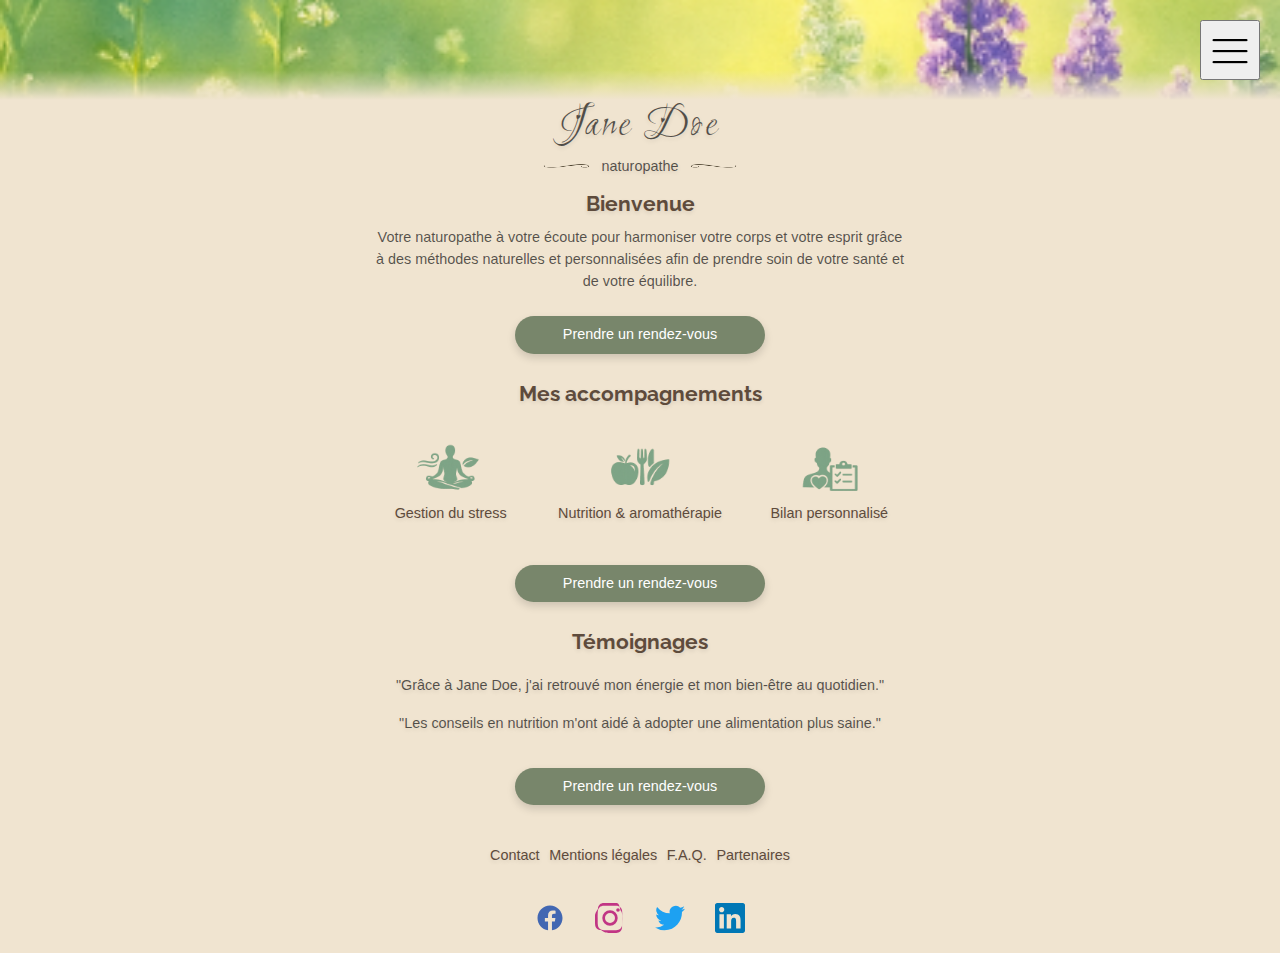
<file: index.html>
<!DOCTYPE html>
<html lang="fr">
<head>
    <meta charset="UTF-8">
    <meta name="viewport" content="width=device-width, initial-scale=1.0">

    <link rel="stylesheet" href="./css/base.css">
    <link href="https://assets.calendly.com/assets/external/widget.css" rel="stylesheet">
    
    <link rel="icon" href="./images/favicon2.svg" type="image/png">

    <link rel="preconnect" href="https://fonts.googleapis.com">
    <link rel="preconnect" href="https://fonts.gstatic.com" crossorigin>
    <link href="https://fonts.googleapis.com/css2?family=Asap:ital,wght@0,100..900;1,100..900&family=Fraunces:ital,opsz,wght@0,9..144,100..900;1,9..144,100..900&family=Love+Light&family=Montserrat:ital,wght@0,100..900;1,100..900&family=Oswald:wght@200..700&family=PT+Sans:ital,wght@0,400;0,700;1,400;1,700&family=Raleway:ital,wght@0,100..900;1,100..900&family=Winky+Rough:ital,wght@0,300..900;1,300..900&display=swap" rel="stylesheet">

    <title>Accueil</title>
</head>
<body>
<header>
    <div class="banner">
        <button 
            id="menu-burger"
            aria-label="Ouvrir le menu"
            aria-expanded="false"
            aria-controls="main-menu">
            <img 
                src="./images/hamburger-button-computer-icons-menu-menu-84abc76fcb71e373a9a6c5b7d7d70d2a.png"
                alt=""
                aria-hidden="true">
        </button>
    </div>
</header>
<main>
    <section class="hero">
            <h1>Jane Doe</h1>
            <div class="name"> 
                <img src="./images/deco-line.png" alt="ligne décorative">
                <p>naturopathe</p>
                <img class="mirrored" src="./images/deco-line.png" alt="ligne décorative">
            </div>
    </section>
    <section class="welcome">
        <h2>Bienvenue</h2>
        <p>Votre <em>naturopathe</em> à votre écoute pour harmoniser votre corps et votre esprit 
            grâce à des méthodes naturelles et personnalisées afin de prendre 
            soin de votre <strong>santé</strong> et de votre équilibre.</p>
        <a id="open-calendly" class="btn-rdv">Prendre un rendez-vous</a>
    </section>
    <section class="about">
        <h2>Mes accompagnements</h2>
        <div class="services">
            <figure>
                <img src="./images/stress.svg" alt="icône gestion du stress">
                <figcaption>Gestion du stress</figcaption>
            </figure>
            <figure>
                <img src="./images/nutrition.svg" alt="icône alimentation saine">
                <figcaption>Nutrition & aromathérapie</figcaption>
            </figure>
            <figure>    
                <img src="./images/bilan.svg" alt="icône bilan">
                <figcaption>Bilan personnalisé</figcaption>
            </figure>
        </div> 
            <a id="open-calendly" class="btn-rdv">Prendre un rendez-vous</a>
    </section>
    <section class="testify">
        <h2>Témoignages</h2>
        <div class="comments">
            <div class="comment">
                <p>"Grâce à Jane Doe, j'ai retrouvé mon énergie et mon bien-être au quotidien."</p>
                <p>"Les conseils en nutrition m'ont aidé à adopter une alimentation plus saine."</p>
            </div>
            <a id="open-calendly" class="btn-rdv">Prendre un rendez-vous</a>
    </section>
</main>
<footer>
    <ul>
        <li><a href="contact.html">Contact</a></li>
        <li><a href="legals.html">Mentions légales</a></li>
        <li><a href="faq.html">F.A.Q.</a></li>
        <li><a href="partners.html">Partenaires</a></li>
    </ul>
    <ul class="social-links">
        <li>
        <a href="https://www.facebook.com/" target="_blank" aria-label="Facebook">
            <!-- Facebook SVG -->
            <svg xmlns="http://www.w3.org/2000/svg" width="24" height="24" fill="#4267B2" viewBox="0 0 24 24">
            <path d="M22 12c0-5.523-4.477-10-10-10S2 6.477 2 12c0 4.991 3.657 9.128 8.438 9.878v-6.988h-2.54v-2.89h2.54v-2.205c0-2.507 1.492-3.89 3.777-3.89 1.094 0 2.238.195 2.238.195v2.465h-1.26c-1.243 0-1.63.771-1.63 1.562v1.873h2.773l-.443 2.89h-2.33v6.988C18.343 21.128 22 16.991 22 12z"/>
            </svg>
        </a>
        </li>
        <li>
        <a href="https://www.instagram.com/" target="_blank" aria-label="Instagram">
            <!-- Instagram SVG -->
            <svg xmlns="http://www.w3.org/2000/svg" width="24" height="24" fill="#C13584" viewBox="0 0 24 24">
            <path d="M12 2.163c3.204 0 3.584.012 4.849.07 1.366.062 2.633.334 3.608 1.308.975.975 1.246 2.242 1.308 3.608.058 1.265.069 1.645.069 4.849s-.012 3.584-.07 4.849c-.062 1.366-.334 2.633-1.308 3.608-.975.975-2.242 1.246-3.608 1.308-1.265.058-1.645.069-4.849.069s-3.584-.012-4.849-.07c-1.366-.062-2.633-.334-3.608-1.308-.975-.975-1.246-2.242-1.308-3.608C2.175 15.584 2.163 15.204 2.163 12s.012-3.584.07-4.849c.062-1.366.334-2.633 1.308-3.608.975-.975 2.242-1.246 3.608-1.308C8.416 2.175 8.796 2.163 12 2.163zm0-2.163C8.741 0 8.332.013 7.052.072 5.772.131 4.603.403 3.635 1.371 2.667 2.339 2.395 3.508 2.336 4.788.013 8.332 0 8.741 0 12c0 3.259.013 3.668.072 4.948.059 1.28.331 2.449 1.299 3.417.968.968 2.137 1.24 3.417 1.299C8.332 23.987 8.741 24 12 24s3.668-.013 4.948-.072c1.28-.059 2.449-.331 3.417-1.299.968-.968 1.24-2.137 1.299-3.417.059-1.28.072-1.689.072-4.948s-.013-3.668-.072-4.948c-.059-1.28-.331-2.449-1.299-3.417C19.397.403 18.228.131 16.948.072 15.668.013 15.259 0 12 0zm0 5.838a6.162 6.162 0 1 0 0 12.324 6.162 6.162 0 0 0 0-12.324zm0 10.162a3.999 3.999 0 1 1 0-7.998 3.999 3.999 0 0 1 0 7.998zm6.406-11.845a1.44 1.44 0 1 0 0 2.881 1.44 1.44 0 0 0 0-2.881z"/>
            </svg>
        </a>
        </li>
        <li>
        <a href="https://twitter.com/" target="_blank" aria-label="X">
            <!-- X / Twitter SVG -->
            <svg xmlns="http://www.w3.org/2000/svg" width="24" height="24" fill="#1DA1F2" viewBox="0 0 24 24">
            <path d="M24 4.557a9.83 9.83 0 0 1-2.828.775 4.932 4.932 0 0 0 2.165-2.724 9.864 9.864 0 0 1-3.127 1.195 4.918 4.918 0 0 0-8.38 4.482A13.95 13.95 0 0 1 1.671 3.149a4.918 4.918 0 0 0 1.523 6.574 4.903 4.903 0 0 1-2.229-.616c-.054 2.281 1.581 4.415 3.949 4.89a4.935 4.935 0 0 1-2.224.084 4.922 4.922 0 0 0 4.6 3.417 9.867 9.867 0 0 1-6.102 2.105c-.396 0-.788-.023-1.175-.068a13.945 13.945 0 0 0 7.548 2.212c9.058 0 14.01-7.513 14.01-14.01 0-.213-.005-.425-.014-.636A10.025 10.025 0 0 0 24 4.557z"/>
            </svg>
        </a>
        </li>
        <li>
        <a href="https://www.linkedin.com/" target="_blank" aria-label="LinkedIn">
            <!-- LinkedIn SVG -->
            <svg xmlns="http://www.w3.org/2000/svg" width="24" height="24" fill="#0077B5" viewBox="0 0 24 24">
            <path d="M20.447 20.452h-3.554v-5.569c0-1.327-.025-3.035-1.849-3.035-1.849 0-2.133 1.445-2.133 2.939v5.665h-3.554V9h3.414v1.561h.049c.476-.899 1.637-1.849 3.372-1.849 3.602 0 4.268 2.368 4.268 5.452v6.288zM5.337 7.433c-1.144 0-2.069-.927-2.069-2.069 0-1.144.926-2.07 2.069-2.07 1.143 0 2.069.926 2.069 2.07 0 1.142-.926 2.069-2.069 2.069zM7.119 20.452H3.554V9h3.565v11.452zM22.225 0H1.771C.792 0 0 .771 0 1.723v20.555C0 23.23.792 24 1.771 24h20.451c.979 0 1.772-.77 1.772-1.722V1.723C23.997.77 23.204 0 22.225 0z"/>
            </svg>
        </a>
        </li>
    </ul>
</footer>
<!-- Modale Menu Burger-->
<div class="modal-menu" id="modal-menu">
    <div class="modal-content">
        <span class="close" id="closeBtn">&times;</span>                         
        <div class="links">
            <a href="index.html">Accueil</a>
            <a href="services.html">Services</a>
            <a href="contact.html">Contact</a>
            <a href="partners.html">Sites partenaires</a>
            <a href="faq.html">F.A.Q.</a>
        </div>
    </div>
</div>
<!-- Scripts -->    
    <script src="./js/burgerMenu.js"></script>
    <script src="https://assets.calendly.com/assets/external/widget.js" async></script>
    <script src="./js/calendly.js"></script>
    <script src="./js/contact.js"></script>
</body>
</html>
</file>
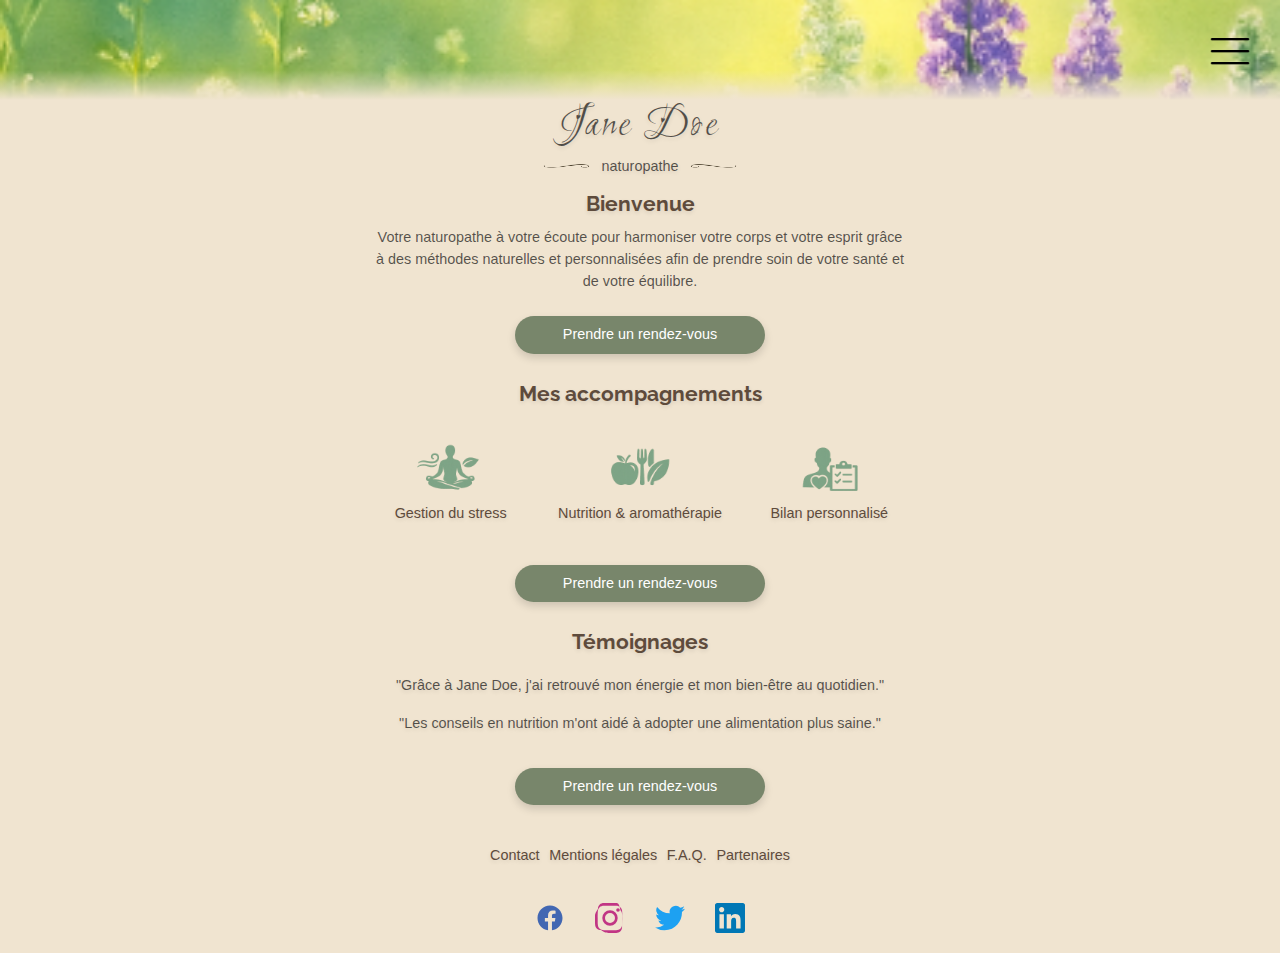
<file: html/index.html>
<!DOCTYPE html>
<html lang="fr">
<head>
    <meta charset="UTF-8">
    <meta name="viewport" content="width=device-width, initial-scale=1.0">
    <link rel="stylesheet" href="../css/base.css">
    <link href="https://assets.calendly.com/assets/external/widget.css" rel="stylesheet">

    <link rel="preconnect" href="https://fonts.googleapis.com">
    <link rel="preconnect" href="https://fonts.gstatic.com" crossorigin>
    <link href="https://fonts.googleapis.com/css2?family=Asap:ital,wght@0,100..900;1,100..900&family=Fraunces:ital,opsz,wght@0,9..144,100..900;1,9..144,100..900&family=Love+Light&family=Montserrat:ital,wght@0,100..900;1,100..900&family=Oswald:wght@200..700&family=PT+Sans:ital,wght@0,400;0,700;1,400;1,700&family=Raleway:ital,wght@0,100..900;1,100..900&family=Winky+Rough:ital,wght@0,300..900;1,300..900&display=swap" rel="stylesheet">

    <title>Accueil</title>
</head>
<body>
    <header>
        <div class="banner">
            <!-- <span class="slogan">Harmonie & Nature</span> -->
            <img id="menu-burger" src="../images/hamburger-button-computer-icons-menu-menu-84abc76fcb71e373a9a6c5b7d7d70d2a.png" alt="burger menu">
        </div>
    </header>

    <section class="hero">
        <h1>Jane Doe</h1>
        <div class="name"> 
            <img src="../images/deco-line.png" alt="ligne décorative">
            <p>naturopathe</p>
            <img class="mirrored" src="../images/deco-line.png" alt="ligne décorative">
        </div>
    </section>
    <section class="welcome">
        <h2>Bienvenue</h2>
        <p>Votre <em>naturopathe</em> à votre écoute pour harmoniser votre corps et votre esprit 
            grâce à des méthodes naturelles et personnalisées afin de prendre 
            soin de votre <strong>santé</strong> et de votre équilibre.</p>
        <a id="open-calendly" class="btn-rdv">Prendre un rendez-vous</a>
    </section>

    <section class="about">
        <h2>Mes accompagnements</h2>
        <div class="services">
            <figure>
                <img src="../images/stress.svg" alt="icône gestion du stress">
                <figcaption>Gestion du stress</figcaption>
            </figure>
            <figure>
                <img src="../images/nutrition.svg" alt="icône alimentation saine">
                <figcaption>Nutrition & aromathérapie</figcaption>
            </figure>
            <figure>    
                <img src="../images/bilan.svg" alt="icône bilan">
                <figcaption>Bilan personnalisé</figcaption>
            </figure>
        </div> 
            <a id="open-calendly" class="btn-rdv">Prendre un rendez-vous</a>
    </section>

    <section class="testify">
        <h2>Témoignages</h2>
        <div class="comments">
            <div class="comment">
                <p>"Grâce à Jane Doe, j'ai retrouvé mon énergie et mon bien-être au quotidien."</p>
                <p>"Les conseils en nutrition m'ont aidé à adopter une alimentation plus saine."</p>
            </div>
            <a id="open-calendly" class="btn-rdv">Prendre un rendez-vous</a>
    </section>

    <footer>
        <ul>
            <li><a href="contact.html">Contact</a></li>
            <li><a href="legals.html">Mentions légales</a></li>
            <li><a href="faq.html">F.A.Q.</a></li>
            <li><a href="partners.html">Partenaires</a></li>
        </ul>
        <ul class="social-links">
            <li>
            <a href="https://www.facebook.com/" target="_blank" aria-label="Facebook">
                <!-- Facebook SVG -->
                <svg xmlns="http://www.w3.org/2000/svg" width="24" height="24" fill="#4267B2" viewBox="0 0 24 24">
                <path d="M22 12c0-5.523-4.477-10-10-10S2 6.477 2 12c0 4.991 3.657 9.128 8.438 9.878v-6.988h-2.54v-2.89h2.54v-2.205c0-2.507 1.492-3.89 3.777-3.89 1.094 0 2.238.195 2.238.195v2.465h-1.26c-1.243 0-1.63.771-1.63 1.562v1.873h2.773l-.443 2.89h-2.33v6.988C18.343 21.128 22 16.991 22 12z"/>
                </svg>
            </a>
            </li>
            <li>
            <a href="https://www.instagram.com/" target="_blank" aria-label="Instagram">
                <!-- Instagram SVG -->
                <svg xmlns="http://www.w3.org/2000/svg" width="24" height="24" fill="#C13584" viewBox="0 0 24 24">
                <path d="M12 2.163c3.204 0 3.584.012 4.849.07 1.366.062 2.633.334 3.608 1.308.975.975 1.246 2.242 1.308 3.608.058 1.265.069 1.645.069 4.849s-.012 3.584-.07 4.849c-.062 1.366-.334 2.633-1.308 3.608-.975.975-2.242 1.246-3.608 1.308-1.265.058-1.645.069-4.849.069s-3.584-.012-4.849-.07c-1.366-.062-2.633-.334-3.608-1.308-.975-.975-1.246-2.242-1.308-3.608C2.175 15.584 2.163 15.204 2.163 12s.012-3.584.07-4.849c.062-1.366.334-2.633 1.308-3.608.975-.975 2.242-1.246 3.608-1.308C8.416 2.175 8.796 2.163 12 2.163zm0-2.163C8.741 0 8.332.013 7.052.072 5.772.131 4.603.403 3.635 1.371 2.667 2.339 2.395 3.508 2.336 4.788.013 8.332 0 8.741 0 12c0 3.259.013 3.668.072 4.948.059 1.28.331 2.449 1.299 3.417.968.968 2.137 1.24 3.417 1.299C8.332 23.987 8.741 24 12 24s3.668-.013 4.948-.072c1.28-.059 2.449-.331 3.417-1.299.968-.968 1.24-2.137 1.299-3.417.059-1.28.072-1.689.072-4.948s-.013-3.668-.072-4.948c-.059-1.28-.331-2.449-1.299-3.417C19.397.403 18.228.131 16.948.072 15.668.013 15.259 0 12 0zm0 5.838a6.162 6.162 0 1 0 0 12.324 6.162 6.162 0 0 0 0-12.324zm0 10.162a3.999 3.999 0 1 1 0-7.998 3.999 3.999 0 0 1 0 7.998zm6.406-11.845a1.44 1.44 0 1 0 0 2.881 1.44 1.44 0 0 0 0-2.881z"/>
                </svg>
            </a>
            </li>
            <li>
            <a href="https://twitter.com/" target="_blank" aria-label="X">
                <!-- X / Twitter SVG -->
                <svg xmlns="http://www.w3.org/2000/svg" width="24" height="24" fill="#1DA1F2" viewBox="0 0 24 24">
                <path d="M24 4.557a9.83 9.83 0 0 1-2.828.775 4.932 4.932 0 0 0 2.165-2.724 9.864 9.864 0 0 1-3.127 1.195 4.918 4.918 0 0 0-8.38 4.482A13.95 13.95 0 0 1 1.671 3.149a4.918 4.918 0 0 0 1.523 6.574 4.903 4.903 0 0 1-2.229-.616c-.054 2.281 1.581 4.415 3.949 4.89a4.935 4.935 0 0 1-2.224.084 4.922 4.922 0 0 0 4.6 3.417 9.867 9.867 0 0 1-6.102 2.105c-.396 0-.788-.023-1.175-.068a13.945 13.945 0 0 0 7.548 2.212c9.058 0 14.01-7.513 14.01-14.01 0-.213-.005-.425-.014-.636A10.025 10.025 0 0 0 24 4.557z"/>
                </svg>
            </a>
            </li>
            <li>
            <a href="https://www.linkedin.com/" target="_blank" aria-label="LinkedIn">
                <!-- LinkedIn SVG -->
                <svg xmlns="http://www.w3.org/2000/svg" width="24" height="24" fill="#0077B5" viewBox="0 0 24 24">
                <path d="M20.447 20.452h-3.554v-5.569c0-1.327-.025-3.035-1.849-3.035-1.849 0-2.133 1.445-2.133 2.939v5.665h-3.554V9h3.414v1.561h.049c.476-.899 1.637-1.849 3.372-1.849 3.602 0 4.268 2.368 4.268 5.452v6.288zM5.337 7.433c-1.144 0-2.069-.927-2.069-2.069 0-1.144.926-2.07 2.069-2.07 1.143 0 2.069.926 2.069 2.07 0 1.142-.926 2.069-2.069 2.069zM7.119 20.452H3.554V9h3.565v11.452zM22.225 0H1.771C.792 0 0 .771 0 1.723v20.555C0 23.23.792 24 1.771 24h20.451c.979 0 1.772-.77 1.772-1.722V1.723C23.997.77 23.204 0 22.225 0z"/>
                </svg>
            </a>
            </li>
        </ul>
        </ul>
    </footer>

    <div class="modal-menu" id="modal-menu">
        <div class="modal-content">
            <span class="close" id="closeBtn">&times;</span>                         
            <div class="links">
                <a href="index.html">Accueil</a>
                <a href="services.html">Services</a>
                <a href="contact.html">Contact</a>
                <a href="partners.html">Sites partenaires</a>
                <a href="faq.html">F.A.Q.</a>
            </div>
        </div>
    </div>
    
    <script src="../js/burgerMenu.js"></script>
    <script src="https://assets.calendly.com/assets/external/widget.js" async></script>
    <script src="../js/calendly.js"></script>
    <script src="../js/contact.js"></script>
</body>
</html>
</file>
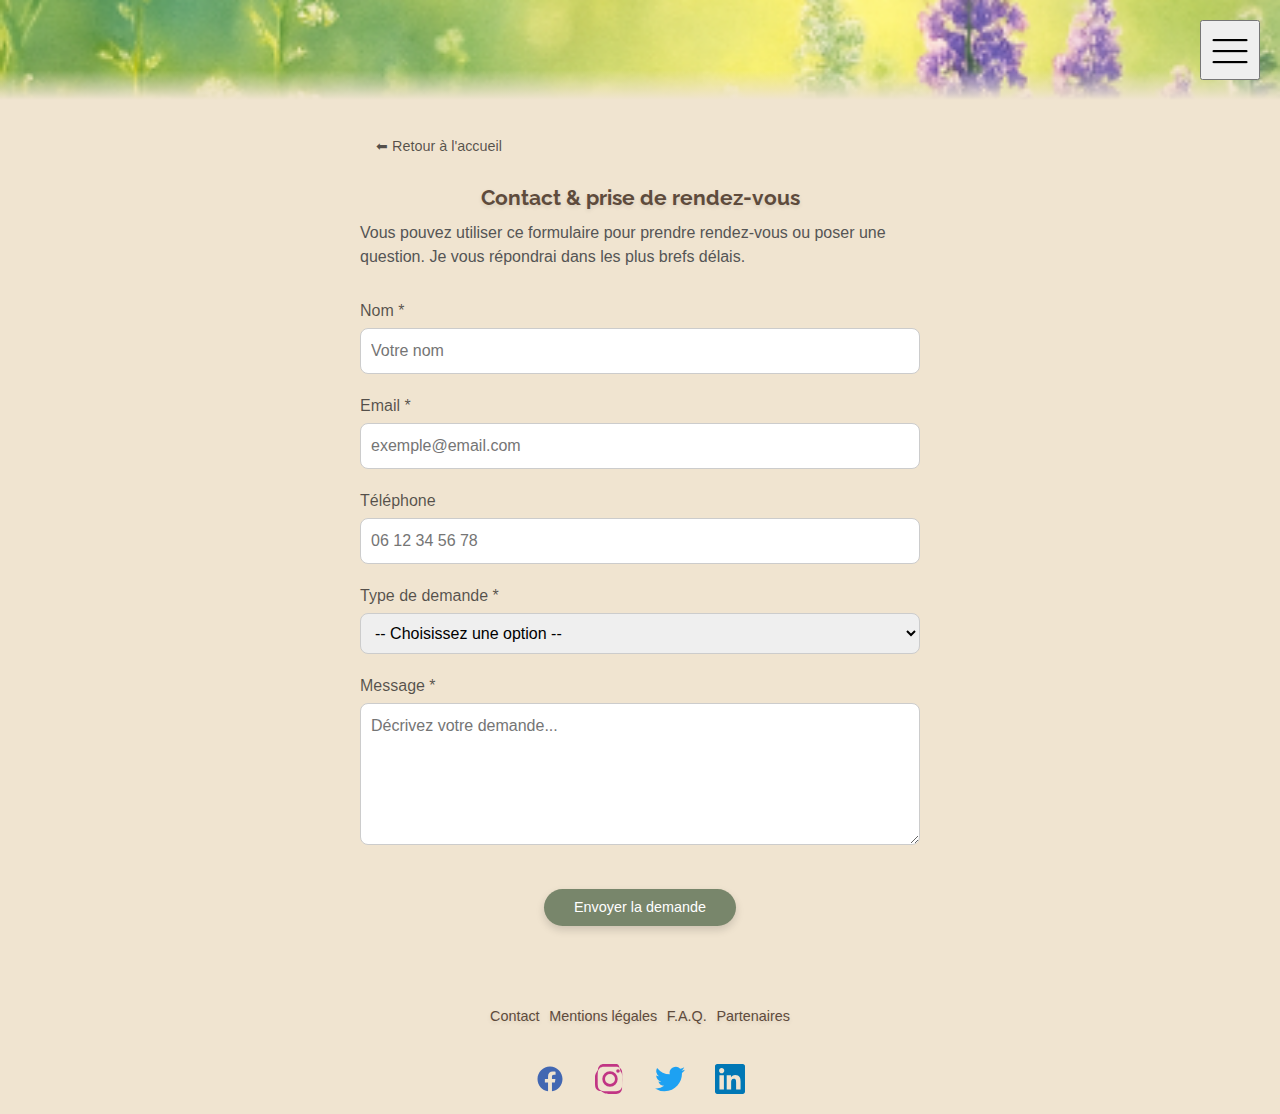
<file: contact.html>
<!DOCTYPE html>
<html lang="fr">
<head>
    <meta charset="UTF-8">
    <meta name="viewport" content="width=device-width, initial-scale=1.0">

    <link rel="stylesheet" href="./css/base.css">
    <link href="https://assets.calendly.com/assets/external/widget.css" rel="stylesheet">

    <link rel="icon" href="./images/favicon2.svg" type="image/png">

    <link rel="preconnect" href="https://fonts.googleapis.com">
    <link rel="preconnect" href="https://fonts.gstatic.com" crossorigin>
    <link href="https://fonts.googleapis.com/css2?family=Asap:ital,wght@0,100..900;1,100..900&family=Fraunces:ital,opsz,wght@0,9..144,100..900;1,9..144,100..900&family=Love+Light&family=Montserrat:ital,wght@0,100..900;1,100..900&family=Oswald:wght@200..700&family=PT+Sans:ital,wght@0,400;0,700;1,400;1,700&family=Raleway:ital,wght@0,100..900;1,100..900&family=Winky+Rough:ital,wght@0,300..900;1,300..900&display=swap" rel="stylesheet">

    <title>Contact</title>
</head>
<body>
<header>
    <div class="banner">
        <button 
            id="menu-burger"
            aria-label="Ouvrir le menu"
            aria-expanded="false"
            aria-controls="main-menu">
            <img 
                src="./images/hamburger-button-computer-icons-menu-menu-84abc76fcb71e373a9a6c5b7d7d70d2a.png"
                alt=""
                aria-hidden="true">
        </button>
    </div>
</header>
<main>
    <section class="contact-section">
        <a class="return" href="index.html"> ⬅ Retour à l'accueil</a>
        <h2>Contact & prise de rendez-vous</h2>
        <p>
            Vous pouvez utiliser ce formulaire pour prendre rendez-vous ou poser une question.
            Je vous répondrai dans les plus brefs délais.
        </p>

    <form action="https://formspree.io/f/mzddpwgd" method="POST" class="contact-form" id="contactForm">
        <div class="form-group">
            <label for="name">Nom *</label>
            <input type="text" id="name" name="name" required placeholder="Votre nom">
        </div>
        <div class="form-group">
            <label for="email">Email *</label>
            <input type="email" id="email" name="email" required placeholder="exemple@email.com">
        </div>
        <div class="form-group">
            <label for="phone">Téléphone</label>
            <input type="tel" id="phone" name="phone" placeholder="06 12 34 56 78">
        </div>
        <div class="form-group">
            <label for="requestType">Type de demande *</label>
            <select id="requestType" name="requestType" required aria-required="true">
                <option value="">-- Choisissez une option --</option>
                <option value="rdv">Prise de rendez-vous</option>
                <option value="question">Question / information</option>
            </select>
        </div>
        <div class="form-group">
            <label for="message">Message *</label>
            <textarea id="message" name="message" rows="5" 
            required placeholder="Décrivez votre demande..."></textarea>
        </div>
        <button type="submit" class="btn-rdv">Envoyer la demande</button>
        <div role="alert" id="contact-message"></div>
    </form>
    </section>
</main>
<footer>
    <ul>
        <li><a href="contact.html">Contact</a></li>
        <li><a href="legals.html">Mentions légales</a></li>
        <li><a href="faq.html">F.A.Q.</a></li>
        <li><a href="partners.html">Partenaires</a></li>
    </ul>
    <ul class="social-links">
        <li>
        <a href="https://www.facebook.com/" target="_blank" aria-label="Facebook">
            <!-- Facebook SVG -->
            <svg xmlns="http://www.w3.org/2000/svg" width="24" height="24" fill="#4267B2" viewBox="0 0 24 24">
            <path d="M22 12c0-5.523-4.477-10-10-10S2 6.477 2 12c0 4.991 3.657 9.128 8.438 9.878v-6.988h-2.54v-2.89h2.54v-2.205c0-2.507 1.492-3.89 3.777-3.89 1.094 0 2.238.195 2.238.195v2.465h-1.26c-1.243 0-1.63.771-1.63 1.562v1.873h2.773l-.443 2.89h-2.33v6.988C18.343 21.128 22 16.991 22 12z"/>
            </svg>
        </a>
        </li>
        <li>
        <a href="https://www.instagram.com/" target="_blank" aria-label="Instagram">
            <!-- Instagram SVG -->
            <svg xmlns="http://www.w3.org/2000/svg" width="24" height="24" fill="#C13584" viewBox="0 0 24 24">
            <path d="M12 2.163c3.204 0 3.584.012 4.849.07 1.366.062 2.633.334 3.608 1.308.975.975 1.246 2.242 1.308 3.608.058 1.265.069 1.645.069 4.849s-.012 3.584-.07 4.849c-.062 1.366-.334 2.633-1.308 3.608-.975.975-2.242 1.246-3.608 1.308-1.265.058-1.645.069-4.849.069s-3.584-.012-4.849-.07c-1.366-.062-2.633-.334-3.608-1.308-.975-.975-1.246-2.242-1.308-3.608C2.175 15.584 2.163 15.204 2.163 12s.012-3.584.07-4.849c.062-1.366.334-2.633 1.308-3.608.975-.975 2.242-1.246 3.608-1.308C8.416 2.175 8.796 2.163 12 2.163zm0-2.163C8.741 0 8.332.013 7.052.072 5.772.131 4.603.403 3.635 1.371 2.667 2.339 2.395 3.508 2.336 4.788.013 8.332 0 8.741 0 12c0 3.259.013 3.668.072 4.948.059 1.28.331 2.449 1.299 3.417.968.968 2.137 1.24 3.417 1.299C8.332 23.987 8.741 24 12 24s3.668-.013 4.948-.072c1.28-.059 2.449-.331 3.417-1.299.968-.968 1.24-2.137 1.299-3.417.059-1.28.072-1.689.072-4.948s-.013-3.668-.072-4.948c-.059-1.28-.331-2.449-1.299-3.417C19.397.403 18.228.131 16.948.072 15.668.013 15.259 0 12 0zm0 5.838a6.162 6.162 0 1 0 0 12.324 6.162 6.162 0 0 0 0-12.324zm0 10.162a3.999 3.999 0 1 1 0-7.998 3.999 3.999 0 0 1 0 7.998zm6.406-11.845a1.44 1.44 0 1 0 0 2.881 1.44 1.44 0 0 0 0-2.881z"/>
            </svg>
        </a>
        </li>
        <li>
        <a href="https://twitter.com/" target="_blank" aria-label="X">
            <!-- X / Twitter SVG -->
            <svg xmlns="http://www.w3.org/2000/svg" width="24" height="24" fill="#1DA1F2" viewBox="0 0 24 24">
            <path d="M24 4.557a9.83 9.83 0 0 1-2.828.775 4.932 4.932 0 0 0 2.165-2.724 9.864 9.864 0 0 1-3.127 1.195 4.918 4.918 0 0 0-8.38 4.482A13.95 13.95 0 0 1 1.671 3.149a4.918 4.918 0 0 0 1.523 6.574 4.903 4.903 0 0 1-2.229-.616c-.054 2.281 1.581 4.415 3.949 4.89a4.935 4.935 0 0 1-2.224.084 4.922 4.922 0 0 0 4.6 3.417 9.867 9.867 0 0 1-6.102 2.105c-.396 0-.788-.023-1.175-.068a13.945 13.945 0 0 0 7.548 2.212c9.058 0 14.01-7.513 14.01-14.01 0-.213-.005-.425-.014-.636A10.025 10.025 0 0 0 24 4.557z"/>
            </svg>
        </a>
        </li>
        <li>
        <a href="https://www.linkedin.com/" target="_blank" aria-label="LinkedIn">
            <!-- LinkedIn SVG -->
            <svg xmlns="http://www.w3.org/2000/svg" width="24" height="24" fill="#0077B5" viewBox="0 0 24 24">
            <path d="M20.447 20.452h-3.554v-5.569c0-1.327-.025-3.035-1.849-3.035-1.849 0-2.133 1.445-2.133 2.939v5.665h-3.554V9h3.414v1.561h.049c.476-.899 1.637-1.849 3.372-1.849 3.602 0 4.268 2.368 4.268 5.452v6.288zM5.337 7.433c-1.144 0-2.069-.927-2.069-2.069 0-1.144.926-2.07 2.069-2.07 1.143 0 2.069.926 2.069 2.07 0 1.142-.926 2.069-2.069 2.069zM7.119 20.452H3.554V9h3.565v11.452zM22.225 0H1.771C.792 0 0 .771 0 1.723v20.555C0 23.23.792 24 1.771 24h20.451c.979 0 1.772-.77 1.772-1.722V1.723C23.997.77 23.204 0 22.225 0z"/>
            </svg>
        </a>
        </li>
    </ul>
</footer>
<!-- Modale Menu Burger -->
<div class="modal-menu" id="modal-menu">
    <div class="modal-content">
        <span class="close" id="closeBtn">&times;</span>                         
        <div class="links">
            <a href="index.html">Accueil</a>
            <a href="/services">Services</a>
            <a href="/contact">Contact</a>
            <a href="/partners">Sites partenaires</a>
            <a href="/faq">F.A.Q.</a>
        </div>
    </div>
</div>
<!-- Scripts -->
    <script src="./js/burgerMenu.js"></script>
    <script src="https://assets.calendly.com/assets/external/widget.js" async></script>
    <script src="./js/calendly.js"></script>
    <script src="./js/contact.js"></script>
</body>
</html>
</file>
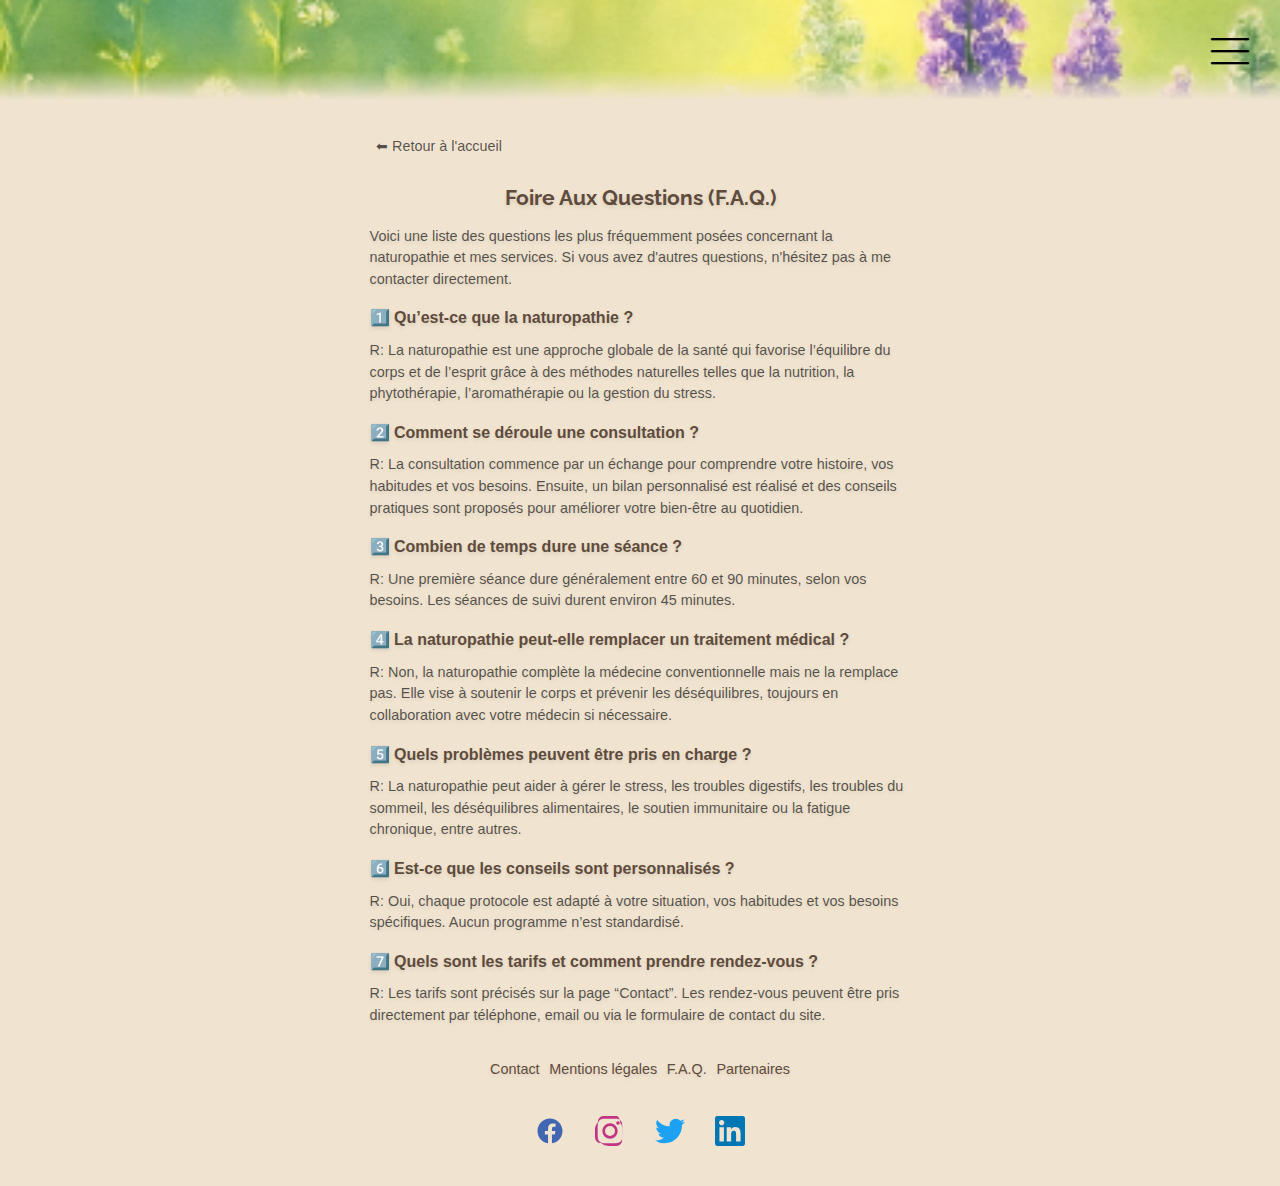
<file: faq.html>
<!DOCTYPE html>
<html lang="fr">
<head>
    <meta charset="UTF-8">
    <meta name="viewport" content="width=device-width, initial-scale=1.0">
    <link rel="stylesheet" href="./css/base.css">
    <link href="https://assets.calendly.com/assets/external/widget.css" rel="stylesheet">

    <link rel="preconnect" href="https://fonts.googleapis.com">
    <link rel="preconnect" href="https://fonts.gstatic.com" crossorigin>
    <link href="https://fonts.googleapis.com/css2?family=Asap:ital,wght@0,100..900;1,100..900&family=Fraunces:ital,opsz,wght@0,9..144,100..900;1,9..144,100..900&family=Love+Light&family=Montserrat:ital,wght@0,100..900;1,100..900&family=Oswald:wght@200..700&family=PT+Sans:ital,wght@0,400;0,700;1,400;1,700&family=Raleway:ital,wght@0,100..900;1,100..900&family=Winky+Rough:ital,wght@0,300..900;1,300..900&display=swap" rel="stylesheet">

    <title>F.A.Q.</title>
</head>
<body>
    <header>
        <div class="banner">
            <!-- <span class="slogan">Harmonie & Nature</span> -->
            <img id="menu-burger" src="./images/hamburger-button-computer-icons-menu-menu-84abc76fcb71e373a9a6c5b7d7d70d2a.png" alt="burger menu">
        </div>
    </header>

<section class="faq-section">
    <a class="return" href="index.html"> ⬅ Retour à l'accueil</a>
    <h2>Foire Aux Questions (F.A.Q.)</h2>
    <article>
        <p>Voici une liste des questions les plus fréquemment posées concernant la naturopathie et mes services. 
        Si vous avez d'autres questions, n'hésitez pas à me contacter directement.</p>
    </article>
    <article>
        <h3>1️⃣ Qu’est-ce que la naturopathie ?</h3>
        <p>R: La naturopathie est une approche globale de la santé qui favorise l’équilibre du corps 
        et de l’esprit grâce à des méthodes naturelles telles que la nutrition, la phytothérapie, l’aromathérapie ou la gestion du stress.</p>
    </article>
    <article>
        <h3>2️⃣ Comment se déroule une consultation ?</h3>
        <p>R: La consultation commence par un échange pour comprendre votre histoire, vos habitudes 
        et vos besoins. Ensuite, un bilan personnalisé est réalisé et des conseils pratiques sont 
        proposés pour améliorer votre bien-être au quotidien.</p>
    </article>
    <article>
        <h3>3️⃣ Combien de temps dure une séance ?</h3>
        <p>R: Une première séance dure généralement entre 60 et 90 minutes, selon vos besoins. 
        Les séances de suivi durent environ 45 minutes.</p>
    </article>
    <article>
        <h3>4️⃣ La naturopathie peut-elle remplacer un traitement médical ?</h3>
        <p>R: Non, la naturopathie complète la médecine conventionnelle mais ne la remplace pas. 
        Elle vise à soutenir le corps et prévenir les déséquilibres, toujours en collaboration 
        avec votre médecin si nécessaire.</p>
    </article>
    <article>
        <h3>5️⃣ Quels problèmes peuvent être pris en charge ?</h3>
        <p>R: La naturopathie peut aider à gérer le stress, les troubles digestifs, les troubles du 
        sommeil, les déséquilibres alimentaires, le soutien immunitaire ou la fatigue chronique, 
        entre autres.</p>
    </article>
    <article>
        <h3>6️⃣ Est-ce que les conseils sont personnalisés ?</h3>
        <p>R: Oui, chaque protocole est adapté à votre situation, vos habitudes et vos besoins spécifiques. 
        Aucun programme n’est standardisé.</p>
    </article>
    <article>
        <h3>7️⃣ Quels sont les tarifs et comment prendre rendez-vous ?</h3>
        <p>R: Les tarifs sont précisés sur la page “Contact”. Les rendez-vous peuvent être pris directement 
        par téléphone, email ou via le formulaire de contact du site.</p>
    </article>

    <footer>
        <ul>
            <li><a href="contact.html">Contact</a></li>
            <li><a href="legals.html">Mentions légales</a></li>
            <li><a href="faq.html">F.A.Q.</a></li>
            <li><a href="partners.html">Partenaires</a></li>
        </ul>
        <ul class="social-links">
            <li>
            <a href="https://www.facebook.com/" target="_blank" aria-label="Facebook">
                <!-- Facebook SVG -->
                <svg xmlns="http://www.w3.org/2000/svg" width="24" height="24" fill="#4267B2" viewBox="0 0 24 24">
                <path d="M22 12c0-5.523-4.477-10-10-10S2 6.477 2 12c0 4.991 3.657 9.128 8.438 9.878v-6.988h-2.54v-2.89h2.54v-2.205c0-2.507 1.492-3.89 3.777-3.89 1.094 0 2.238.195 2.238.195v2.465h-1.26c-1.243 0-1.63.771-1.63 1.562v1.873h2.773l-.443 2.89h-2.33v6.988C18.343 21.128 22 16.991 22 12z"/>
                </svg>
            </a>
            </li>
            <li>
            <a href="https://www.instagram.com/" target="_blank" aria-label="Instagram">
                <!-- Instagram SVG -->
                <svg xmlns="http://www.w3.org/2000/svg" width="24" height="24" fill="#C13584" viewBox="0 0 24 24">
                <path d="M12 2.163c3.204 0 3.584.012 4.849.07 1.366.062 2.633.334 3.608 1.308.975.975 1.246 2.242 1.308 3.608.058 1.265.069 1.645.069 4.849s-.012 3.584-.07 4.849c-.062 1.366-.334 2.633-1.308 3.608-.975.975-2.242 1.246-3.608 1.308-1.265.058-1.645.069-4.849.069s-3.584-.012-4.849-.07c-1.366-.062-2.633-.334-3.608-1.308-.975-.975-1.246-2.242-1.308-3.608C2.175 15.584 2.163 15.204 2.163 12s.012-3.584.07-4.849c.062-1.366.334-2.633 1.308-3.608.975-.975 2.242-1.246 3.608-1.308C8.416 2.175 8.796 2.163 12 2.163zm0-2.163C8.741 0 8.332.013 7.052.072 5.772.131 4.603.403 3.635 1.371 2.667 2.339 2.395 3.508 2.336 4.788.013 8.332 0 8.741 0 12c0 3.259.013 3.668.072 4.948.059 1.28.331 2.449 1.299 3.417.968.968 2.137 1.24 3.417 1.299C8.332 23.987 8.741 24 12 24s3.668-.013 4.948-.072c1.28-.059 2.449-.331 3.417-1.299.968-.968 1.24-2.137 1.299-3.417.059-1.28.072-1.689.072-4.948s-.013-3.668-.072-4.948c-.059-1.28-.331-2.449-1.299-3.417C19.397.403 18.228.131 16.948.072 15.668.013 15.259 0 12 0zm0 5.838a6.162 6.162 0 1 0 0 12.324 6.162 6.162 0 0 0 0-12.324zm0 10.162a3.999 3.999 0 1 1 0-7.998 3.999 3.999 0 0 1 0 7.998zm6.406-11.845a1.44 1.44 0 1 0 0 2.881 1.44 1.44 0 0 0 0-2.881z"/>
                </svg>
            </a>
            </li>
            <li>
            <a href="https://twitter.com/" target="_blank" aria-label="X">
                <!-- X / Twitter SVG -->
                <svg xmlns="http://www.w3.org/2000/svg" width="24" height="24" fill="#1DA1F2" viewBox="0 0 24 24">
                <path d="M24 4.557a9.83 9.83 0 0 1-2.828.775 4.932 4.932 0 0 0 2.165-2.724 9.864 9.864 0 0 1-3.127 1.195 4.918 4.918 0 0 0-8.38 4.482A13.95 13.95 0 0 1 1.671 3.149a4.918 4.918 0 0 0 1.523 6.574 4.903 4.903 0 0 1-2.229-.616c-.054 2.281 1.581 4.415 3.949 4.89a4.935 4.935 0 0 1-2.224.084 4.922 4.922 0 0 0 4.6 3.417 9.867 9.867 0 0 1-6.102 2.105c-.396 0-.788-.023-1.175-.068a13.945 13.945 0 0 0 7.548 2.212c9.058 0 14.01-7.513 14.01-14.01 0-.213-.005-.425-.014-.636A10.025 10.025 0 0 0 24 4.557z"/>
                </svg>
            </a>
            </li>
            <li>
            <a href="https://www.linkedin.com/" target="_blank" aria-label="LinkedIn">
                <!-- LinkedIn SVG -->
                <svg xmlns="http://www.w3.org/2000/svg" width="24" height="24" fill="#0077B5" viewBox="0 0 24 24">
                <path d="M20.447 20.452h-3.554v-5.569c0-1.327-.025-3.035-1.849-3.035-1.849 0-2.133 1.445-2.133 2.939v5.665h-3.554V9h3.414v1.561h.049c.476-.899 1.637-1.849 3.372-1.849 3.602 0 4.268 2.368 4.268 5.452v6.288zM5.337 7.433c-1.144 0-2.069-.927-2.069-2.069 0-1.144.926-2.07 2.069-2.07 1.143 0 2.069.926 2.069 2.07 0 1.142-.926 2.069-2.069 2.069zM7.119 20.452H3.554V9h3.565v11.452zM22.225 0H1.771C.792 0 0 .771 0 1.723v20.555C0 23.23.792 24 1.771 24h20.451c.979 0 1.772-.77 1.772-1.722V1.723C23.997.77 23.204 0 22.225 0z"/>
                </svg>
            </a>
            </li>
        </ul>
        </ul>
    </footer>

<div class="modal-menu" id="modal-menu">
    <div class="modal-content">
        <span class="close" id="closeBtn">&times;</span>                         
        <div class="links">
            <a href="index.html">Accueil</a>
            <a href="services.html">Services</a>
            <a href="contact.html">Contact</a>
            <a href="partners.html">Sites partenaires</a>
            <a href="faq.html">F.A.Q.</a>
        </div>
    </div>
</div>

    <script src="./js/burgerMenu.js"></script>
    <script src="https://assets.calendly.com/assets/external/widget.js" async></script>
    <script src="./js/calendly.js"></script>
    <script src="./js/contact.js"></script>
</body>
</html>
</file>
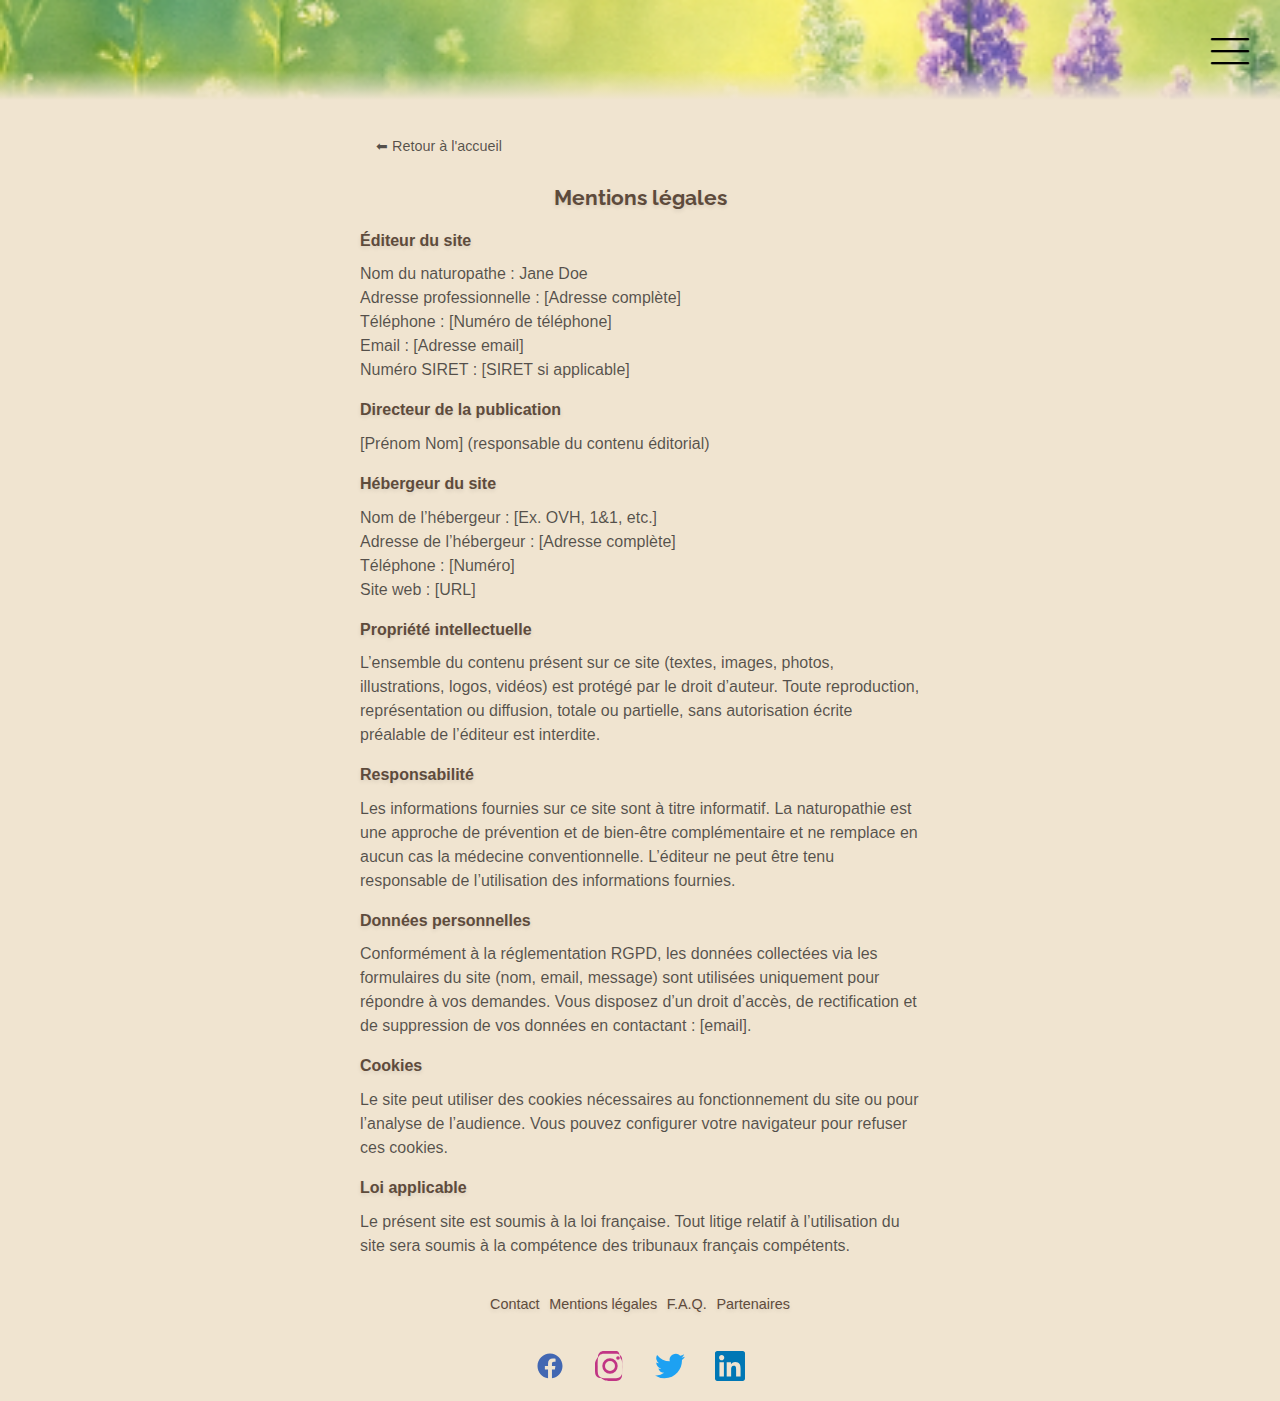
<file: legals.html>
<!DOCTYPE html>
<html lang="fr">
<head>
    <meta charset="UTF-8">
    <meta name="viewport" content="width=device-width, initial-scale=1.0">
    <link rel="stylesheet" href="./css/base.css">
    <link href="https://assets.calendly.com/assets/external/widget.css" rel="stylesheet">

    <link rel="preconnect" href="https://fonts.googleapis.com">
    <link rel="preconnect" href="https://fonts.gstatic.com" crossorigin>
    <link href="https://fonts.googleapis.com/css2?family=Asap:ital,wght@0,100..900;1,100..900&family=Fraunces:ital,opsz,wght@0,9..144,100..900;1,9..144,100..900&family=Love+Light&family=Montserrat:ital,wght@0,100..900;1,100..900&family=Oswald:wght@200..700&family=PT+Sans:ital,wght@0,400;0,700;1,400;1,700&family=Raleway:ital,wght@0,100..900;1,100..900&family=Winky+Rough:ital,wght@0,300..900;1,300..900&display=swap" rel="stylesheet">

    <title>Mentions Légales</title>
</head>
<body>
    <header>
        <div class="banner">
            <!-- <span class="slogan">Harmonie & Nature</span> -->
            <img id="menu-burger" src="./images/hamburger-button-computer-icons-menu-menu-84abc76fcb71e373a9a6c5b7d7d70d2a.png" alt="burger menu">
        </div>
    </header>

<section class="legals-section">
    <a class="return" href="index.html"> ⬅ Retour à l'accueil</a>
    <h2>Mentions légales</h2>

    <h3>Éditeur du site</h3>
    <p>Nom du naturopathe : Jane Doe</p>
    <p>Adresse professionnelle : [Adresse complète]</p>
    <p>Téléphone : [Numéro de téléphone]</p>
    <p>Email : [Adresse email]</p>
    <p>Numéro SIRET : [SIRET si applicable]</p>

    <h3>Directeur de la publication</h3>
    <p>[Prénom Nom] (responsable du contenu éditorial)</p>

    <h3>Hébergeur du site</h3>
    <p>Nom de l’hébergeur : [Ex. OVH, 1&1, etc.]</p>
    <p>Adresse de l’hébergeur : [Adresse complète]</p>
    <p>Téléphone : [Numéro]</p>
    <p>Site web : [URL]</p>

    <h3>Propriété intellectuelle</h3>
    <p>
        L’ensemble du contenu présent sur ce site (textes, images, photos, illustrations, logos, vidéos) est protégé par le droit d’auteur. Toute reproduction, représentation ou diffusion, totale ou partielle, sans autorisation écrite préalable de l’éditeur est interdite.
    </p>

    <h3>Responsabilité</h3>
    <p>
        Les informations fournies sur ce site sont à titre informatif. La naturopathie est une approche de prévention et de bien-être complémentaire et ne remplace en aucun cas la médecine conventionnelle. L’éditeur ne peut être tenu responsable de l’utilisation des informations fournies.
    </p>

    <h3>Données personnelles</h3>
    <p>
        Conformément à la réglementation RGPD, les données collectées via les formulaires du site (nom, email, message) sont utilisées uniquement pour répondre à vos demandes. Vous disposez d’un droit d’accès, de rectification et de suppression de vos données en contactant : [email].
    </p>

    <h3>Cookies</h3>
    <p>
        Le site peut utiliser des cookies nécessaires au fonctionnement du site ou pour l’analyse de l’audience. Vous pouvez configurer votre navigateur pour refuser ces cookies.
    </p>

    <h3>Loi applicable</h3>
    <p>
        Le présent site est soumis à la loi française. Tout litige relatif à l’utilisation du site sera soumis à la compétence des tribunaux français compétents.
    </p>
</section>

    <footer>
        <ul>
            <li><a href="contact.html">Contact</a></li>
            <li><a href="legals.html">Mentions légales</a></li>
            <li><a href="faq.html">F.A.Q.</a></li>
            <li><a href="partners.html">Partenaires</a></li>
        </ul>
        <ul class="social-links">
            <li>
            <a href="https://www.facebook.com/" target="_blank" aria-label="Facebook">
                <!-- Facebook SVG -->
                <svg xmlns="http://www.w3.org/2000/svg" width="24" height="24" fill="#4267B2" viewBox="0 0 24 24">
                <path d="M22 12c0-5.523-4.477-10-10-10S2 6.477 2 12c0 4.991 3.657 9.128 8.438 9.878v-6.988h-2.54v-2.89h2.54v-2.205c0-2.507 1.492-3.89 3.777-3.89 1.094 0 2.238.195 2.238.195v2.465h-1.26c-1.243 0-1.63.771-1.63 1.562v1.873h2.773l-.443 2.89h-2.33v6.988C18.343 21.128 22 16.991 22 12z"/>
                </svg>
            </a>
            </li>
            <li>
            <a href="https://www.instagram.com/" target="_blank" aria-label="Instagram">
                <!-- Instagram SVG -->
                <svg xmlns="http://www.w3.org/2000/svg" width="24" height="24" fill="#C13584" viewBox="0 0 24 24">
                <path d="M12 2.163c3.204 0 3.584.012 4.849.07 1.366.062 2.633.334 3.608 1.308.975.975 1.246 2.242 1.308 3.608.058 1.265.069 1.645.069 4.849s-.012 3.584-.07 4.849c-.062 1.366-.334 2.633-1.308 3.608-.975.975-2.242 1.246-3.608 1.308-1.265.058-1.645.069-4.849.069s-3.584-.012-4.849-.07c-1.366-.062-2.633-.334-3.608-1.308-.975-.975-1.246-2.242-1.308-3.608C2.175 15.584 2.163 15.204 2.163 12s.012-3.584.07-4.849c.062-1.366.334-2.633 1.308-3.608.975-.975 2.242-1.246 3.608-1.308C8.416 2.175 8.796 2.163 12 2.163zm0-2.163C8.741 0 8.332.013 7.052.072 5.772.131 4.603.403 3.635 1.371 2.667 2.339 2.395 3.508 2.336 4.788.013 8.332 0 8.741 0 12c0 3.259.013 3.668.072 4.948.059 1.28.331 2.449 1.299 3.417.968.968 2.137 1.24 3.417 1.299C8.332 23.987 8.741 24 12 24s3.668-.013 4.948-.072c1.28-.059 2.449-.331 3.417-1.299.968-.968 1.24-2.137 1.299-3.417.059-1.28.072-1.689.072-4.948s-.013-3.668-.072-4.948c-.059-1.28-.331-2.449-1.299-3.417C19.397.403 18.228.131 16.948.072 15.668.013 15.259 0 12 0zm0 5.838a6.162 6.162 0 1 0 0 12.324 6.162 6.162 0 0 0 0-12.324zm0 10.162a3.999 3.999 0 1 1 0-7.998 3.999 3.999 0 0 1 0 7.998zm6.406-11.845a1.44 1.44 0 1 0 0 2.881 1.44 1.44 0 0 0 0-2.881z"/>
                </svg>
            </a>
            </li>
            <li>
            <a href="https://twitter.com/" target="_blank" aria-label="X">
                <!-- X / Twitter SVG -->
                <svg xmlns="http://www.w3.org/2000/svg" width="24" height="24" fill="#1DA1F2" viewBox="0 0 24 24">
                <path d="M24 4.557a9.83 9.83 0 0 1-2.828.775 4.932 4.932 0 0 0 2.165-2.724 9.864 9.864 0 0 1-3.127 1.195 4.918 4.918 0 0 0-8.38 4.482A13.95 13.95 0 0 1 1.671 3.149a4.918 4.918 0 0 0 1.523 6.574 4.903 4.903 0 0 1-2.229-.616c-.054 2.281 1.581 4.415 3.949 4.89a4.935 4.935 0 0 1-2.224.084 4.922 4.922 0 0 0 4.6 3.417 9.867 9.867 0 0 1-6.102 2.105c-.396 0-.788-.023-1.175-.068a13.945 13.945 0 0 0 7.548 2.212c9.058 0 14.01-7.513 14.01-14.01 0-.213-.005-.425-.014-.636A10.025 10.025 0 0 0 24 4.557z"/>
                </svg>
            </a>
            </li>
            <li>
            <a href="https://www.linkedin.com/" target="_blank" aria-label="LinkedIn">
                <!-- LinkedIn SVG -->
                <svg xmlns="http://www.w3.org/2000/svg" width="24" height="24" fill="#0077B5" viewBox="0 0 24 24">
                <path d="M20.447 20.452h-3.554v-5.569c0-1.327-.025-3.035-1.849-3.035-1.849 0-2.133 1.445-2.133 2.939v5.665h-3.554V9h3.414v1.561h.049c.476-.899 1.637-1.849 3.372-1.849 3.602 0 4.268 2.368 4.268 5.452v6.288zM5.337 7.433c-1.144 0-2.069-.927-2.069-2.069 0-1.144.926-2.07 2.069-2.07 1.143 0 2.069.926 2.069 2.07 0 1.142-.926 2.069-2.069 2.069zM7.119 20.452H3.554V9h3.565v11.452zM22.225 0H1.771C.792 0 0 .771 0 1.723v20.555C0 23.23.792 24 1.771 24h20.451c.979 0 1.772-.77 1.772-1.722V1.723C23.997.77 23.204 0 22.225 0z"/>
                </svg>
            </a>
            </li>
        </ul>
        </ul>
    </footer>

<div class="modal-menu" id="modal-menu">
    <div class="modal-content">
        <span class="close" id="closeBtn">&times;</span>                         
        <div class="links">
            <a href="index.html">Accueil</a>
            <a href="services.html">Services</a>
            <a href="contact.html">Contact</a>
            <a href="partners.html">Sites partenaires</a>
            <a href="faq.html">F.A.Q.</a>
        </div>
    </div>
</div>

    <script src="./js/burgerMenu.js"></script>
    <script src="https://assets.calendly.com/assets/external/widget.js" async></script>
    <script src="./js/calendly.js"></script>
    <script src="./js/contact.js"></script>
</body>
</html>
</file>
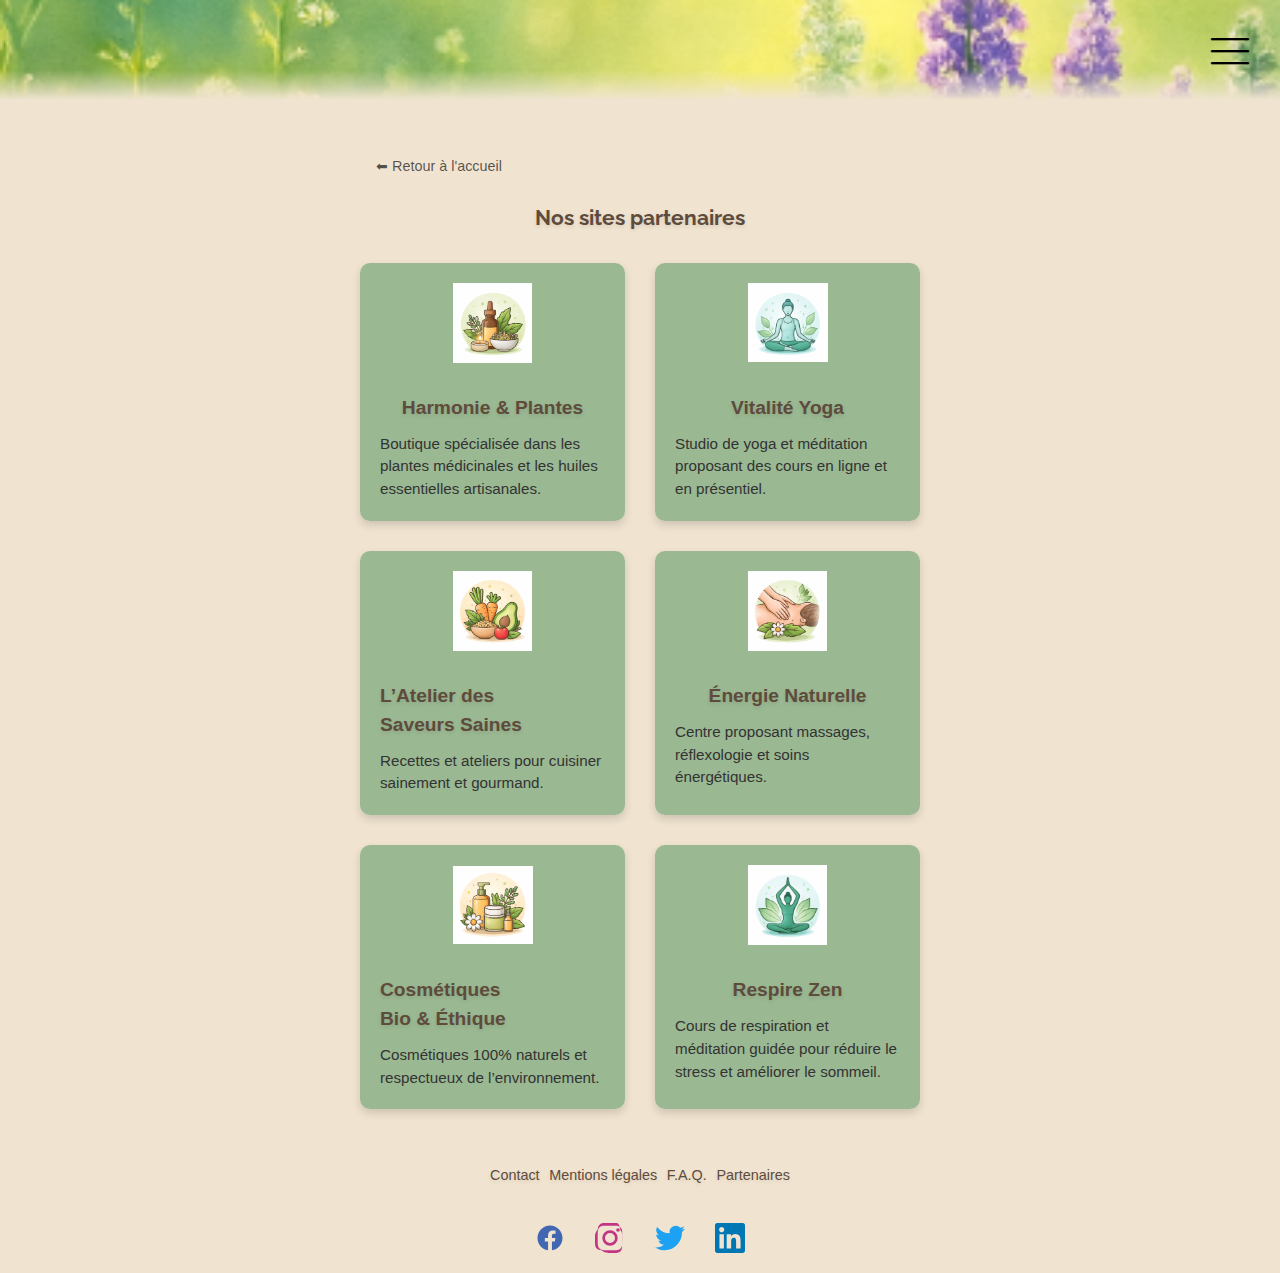
<file: partners.html>
<!DOCTYPE html>
<html lang="fr">
<head>
    <meta charset="UTF-8">
    <meta name="viewport" content="width=device-width, initial-scale=1.0">
    <link rel="stylesheet" href="./css/base.css">
    <link href="https://assets.calendly.com/assets/external/widget.css" rel="stylesheet">

    <link rel="preconnect" href="https://fonts.googleapis.com">
    <link rel="preconnect" href="https://fonts.gstatic.com" crossorigin>
    <link href="https://fonts.googleapis.com/css2?family=Asap:ital,wght@0,100..900;1,100..900&family=Fraunces:ital,opsz,wght@0,9..144,100..900;1,9..144,100..900&family=Love+Light&family=Montserrat:ital,wght@0,100..900;1,100..900&family=Oswald:wght@200..700&family=PT+Sans:ital,wght@0,400;0,700;1,400;1,700&family=Raleway:ital,wght@0,100..900;1,100..900&family=Winky+Rough:ital,wght@0,300..900;1,300..900&display=swap" rel="stylesheet">

    <title>Partenaires</title>
</head>
<body>
    <header>
        <div class="banner">
            <!-- <span class="slogan">Harmonie & Nature</span> -->
            <img id="menu-burger" src="./images/hamburger-button-computer-icons-menu-menu-84abc76fcb71e373a9a6c5b7d7d70d2a.png" alt="burger menu">
        </div>
    </header>

<section class="partners-container">
    <a class="return" href="index.html"> ⬅ Retour à l'accueil</a>
    <h2>Nos sites partenaires</h2>
    <div class="partners-grid">
        <!-- Partenaire 1 -->
        <div class="partner-card">
            <img src="./images/partner01.png" alt="Harmonie & Plantes" />
            <h3><a href="#" target="_blank">Harmonie & Plantes</a></h3>
            <p>Boutique spécialisée dans les plantes médicinales et les huiles essentielles artisanales.</p>
        </div>

        <!-- Partenaire 2 -->
        <div class="partner-card">
            <img src="./images/partner06.png" alt="Vitalité Yoga" />
            <h3><a href="#" target="_blank">Vitalité Yoga</a></h3>
            <p>Studio de yoga et méditation proposant des cours en ligne et en présentiel.</p>
        </div>

        <!-- Partenaire 3 -->
        <div class="partner-card">
            <img src="./images/partner03.png" alt="L’Atelier des Saveurs Saines" />
            <h3><a href="#" target="_blank">L’Atelier des Saveurs Saines</a></h3>
            <p>Recettes et ateliers pour cuisiner sainement et gourmand.</p>
        </div>

        <!-- Partenaire 4 -->
        <div class="partner-card">
            <img src="./images/partner04.png" alt="Énergie Naturelle" />
            <h3><a href="#" target="_blank">Énergie Naturelle</a></h3>
            <p>Centre proposant massages, réflexologie et soins énergétiques.</p>
        </div>

        <!-- Partenaire 5 -->
        <div class="partner-card">
            <img src="./images/partner05.png" alt="Cosmétiques Bio & Éthique" />
            <h3><a href="#" target="_blank">Cosmétiques Bio & Éthique</a></h3>
            <p>Cosmétiques 100% naturels et respectueux de l’environnement.</p>
        </div>

        <!-- Partenaire 6 -->
        <div class="partner-card">
            <img src="./images/partner02.png" alt="Respire Zen" />
            <h3><a href="#" target="_blank">Respire Zen</a></h3>
            <p>Cours de respiration et méditation guidée pour réduire le stress et améliorer le sommeil.</p>
        </div>
    </div>
</section>

    <footer>
        <ul>
            <li><a href="contact.html">Contact</a></li>
            <li><a href="legals.html">Mentions légales</a></li>
            <li><a href="faq.html">F.A.Q.</a></li>
            <li><a href="partners.html">Partenaires</a></li>
        </ul>
        <ul class="social-links">
            <li>
            <a href="https://www.facebook.com/" target="_blank" aria-label="Facebook">
                <!-- Facebook SVG -->
                <svg xmlns="http://www.w3.org/2000/svg" width="24" height="24" fill="#4267B2" viewBox="0 0 24 24">
                <path d="M22 12c0-5.523-4.477-10-10-10S2 6.477 2 12c0 4.991 3.657 9.128 8.438 9.878v-6.988h-2.54v-2.89h2.54v-2.205c0-2.507 1.492-3.89 3.777-3.89 1.094 0 2.238.195 2.238.195v2.465h-1.26c-1.243 0-1.63.771-1.63 1.562v1.873h2.773l-.443 2.89h-2.33v6.988C18.343 21.128 22 16.991 22 12z"/>
                </svg>
            </a>
            </li>
            <li>
            <a href="https://www.instagram.com/" target="_blank" aria-label="Instagram">
                <!-- Instagram SVG -->
                <svg xmlns="http://www.w3.org/2000/svg" width="24" height="24" fill="#C13584" viewBox="0 0 24 24">
                <path d="M12 2.163c3.204 0 3.584.012 4.849.07 1.366.062 2.633.334 3.608 1.308.975.975 1.246 2.242 1.308 3.608.058 1.265.069 1.645.069 4.849s-.012 3.584-.07 4.849c-.062 1.366-.334 2.633-1.308 3.608-.975.975-2.242 1.246-3.608 1.308-1.265.058-1.645.069-4.849.069s-3.584-.012-4.849-.07c-1.366-.062-2.633-.334-3.608-1.308-.975-.975-1.246-2.242-1.308-3.608C2.175 15.584 2.163 15.204 2.163 12s.012-3.584.07-4.849c.062-1.366.334-2.633 1.308-3.608.975-.975 2.242-1.246 3.608-1.308C8.416 2.175 8.796 2.163 12 2.163zm0-2.163C8.741 0 8.332.013 7.052.072 5.772.131 4.603.403 3.635 1.371 2.667 2.339 2.395 3.508 2.336 4.788.013 8.332 0 8.741 0 12c0 3.259.013 3.668.072 4.948.059 1.28.331 2.449 1.299 3.417.968.968 2.137 1.24 3.417 1.299C8.332 23.987 8.741 24 12 24s3.668-.013 4.948-.072c1.28-.059 2.449-.331 3.417-1.299.968-.968 1.24-2.137 1.299-3.417.059-1.28.072-1.689.072-4.948s-.013-3.668-.072-4.948c-.059-1.28-.331-2.449-1.299-3.417C19.397.403 18.228.131 16.948.072 15.668.013 15.259 0 12 0zm0 5.838a6.162 6.162 0 1 0 0 12.324 6.162 6.162 0 0 0 0-12.324zm0 10.162a3.999 3.999 0 1 1 0-7.998 3.999 3.999 0 0 1 0 7.998zm6.406-11.845a1.44 1.44 0 1 0 0 2.881 1.44 1.44 0 0 0 0-2.881z"/>
                </svg>
            </a>
            </li>
            <li>
            <a href="https://twitter.com/" target="_blank" aria-label="X">
                <!-- X / Twitter SVG -->
                <svg xmlns="http://www.w3.org/2000/svg" width="24" height="24" fill="#1DA1F2" viewBox="0 0 24 24">
                <path d="M24 4.557a9.83 9.83 0 0 1-2.828.775 4.932 4.932 0 0 0 2.165-2.724 9.864 9.864 0 0 1-3.127 1.195 4.918 4.918 0 0 0-8.38 4.482A13.95 13.95 0 0 1 1.671 3.149a4.918 4.918 0 0 0 1.523 6.574 4.903 4.903 0 0 1-2.229-.616c-.054 2.281 1.581 4.415 3.949 4.89a4.935 4.935 0 0 1-2.224.084 4.922 4.922 0 0 0 4.6 3.417 9.867 9.867 0 0 1-6.102 2.105c-.396 0-.788-.023-1.175-.068a13.945 13.945 0 0 0 7.548 2.212c9.058 0 14.01-7.513 14.01-14.01 0-.213-.005-.425-.014-.636A10.025 10.025 0 0 0 24 4.557z"/>
                </svg>
            </a>
            </li>
            <li>
            <a href="https://www.linkedin.com/" target="_blank" aria-label="LinkedIn">
                <!-- LinkedIn SVG -->
                <svg xmlns="http://www.w3.org/2000/svg" width="24" height="24" fill="#0077B5" viewBox="0 0 24 24">
                <path d="M20.447 20.452h-3.554v-5.569c0-1.327-.025-3.035-1.849-3.035-1.849 0-2.133 1.445-2.133 2.939v5.665h-3.554V9h3.414v1.561h.049c.476-.899 1.637-1.849 3.372-1.849 3.602 0 4.268 2.368 4.268 5.452v6.288zM5.337 7.433c-1.144 0-2.069-.927-2.069-2.069 0-1.144.926-2.07 2.069-2.07 1.143 0 2.069.926 2.069 2.07 0 1.142-.926 2.069-2.069 2.069zM7.119 20.452H3.554V9h3.565v11.452zM22.225 0H1.771C.792 0 0 .771 0 1.723v20.555C0 23.23.792 24 1.771 24h20.451c.979 0 1.772-.77 1.772-1.722V1.723C23.997.77 23.204 0 22.225 0z"/>
                </svg>
            </a>
            </li>
        </ul>
        </ul>
    </footer>

<div class="modal-menu" id="modal-menu">
    <div class="modal-content">
        <span class="close" id="closeBtn">&times;</span>                         
        <div class="links">
            <a href="index.html">Accueil</a>
            <a href="/services">Services</a>
            <a href="/contact">Contact</a>
            <a href="/partners">Sites partenaires</a>
            <a href="/faq">F.A.Q.</a>
        </div>
    </div>
</div>

    <script src="./js/burgerMenu.js"></script>
    <script src="https://assets.calendly.com/assets/external/widget.js" async></script>
    <script src="./js/calendly.js"></script>
    <script src="./js/contact.js"></script>
</body>
</html>
</file>
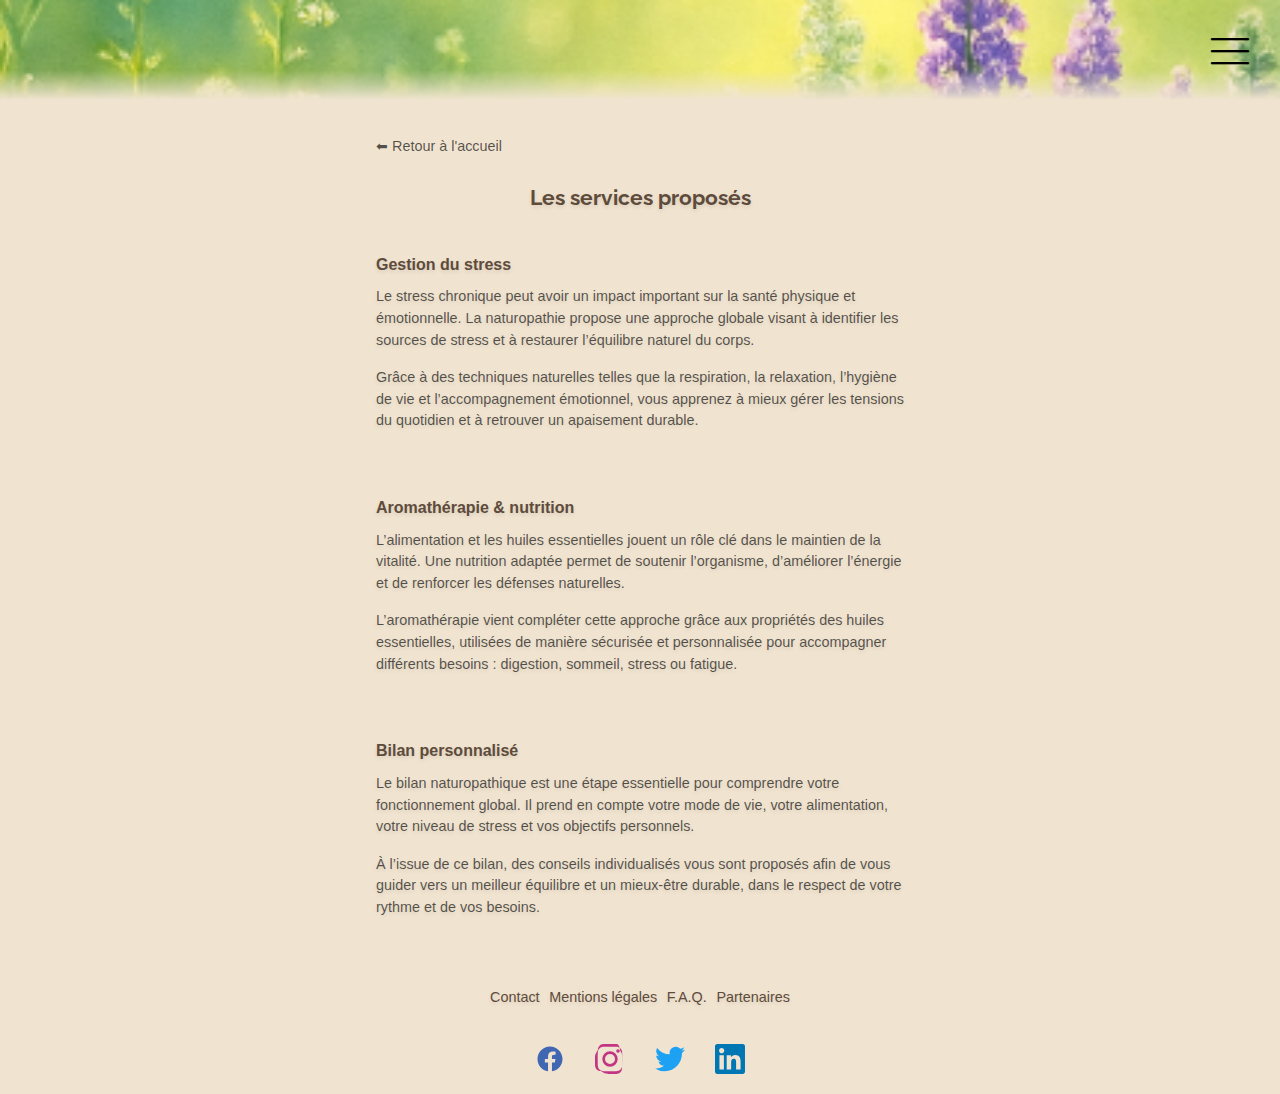
<file: services.html>
<!DOCTYPE html>
<html lang="fr">
<head>
    <meta charset="UTF-8">
    <meta name="viewport" content="width=device-width, initial-scale=1.0">
    <link rel="stylesheet" href="./css/base.css">
    <link href="https://assets.calendly.com/assets/external/widget.css" rel="stylesheet">

    <link rel="preconnect" href="https://fonts.googleapis.com">
    <link rel="preconnect" href="https://fonts.gstatic.com" crossorigin>
    <link href="https://fonts.googleapis.com/css2?family=Asap:ital,wght@0,100..900;1,100..900&family=Fraunces:ital,opsz,wght@0,9..144,100..900;1,9..144,100..900&family=Love+Light&family=Montserrat:ital,wght@0,100..900;1,100..900&family=Oswald:wght@200..700&family=PT+Sans:ital,wght@0,400;0,700;1,400;1,700&family=Raleway:ital,wght@0,100..900;1,100..900&family=Winky+Rough:ital,wght@0,300..900;1,300..900&display=swap" rel="stylesheet">

    <title>Services</title>
</head>
<body>
    <header>
        <div class="banner">
            <!-- <span class="slogan">Harmonie & Nature</span> -->
            <img id="menu-burger" src="./images/hamburger-button-computer-icons-menu-menu-84abc76fcb71e373a9a6c5b7d7d70d2a.png" alt="burger menu">
        </div>
    </header>
<section class="services-section">
    <a class="return" href="index.html"> ⬅ Retour à l'accueil</a>
    <h2>Les services proposés</h2>

    <!-- Service 1 -->
    <section class="service">
        <h3>Gestion du stress</h3>
        <p>
        Le stress chronique peut avoir un impact important sur la santé physique
        et émotionnelle. La naturopathie propose une approche globale visant à
        identifier les sources de stress et à restaurer l’équilibre naturel du corps.
        </p>
        <p>
        Grâce à des techniques naturelles telles que la respiration, la relaxation,
        l’hygiène de vie et l’accompagnement émotionnel, vous apprenez à mieux gérer
        les tensions du quotidien et à retrouver un apaisement durable.
        </p>
    </section>

  <!-- Service 2 -->
    <section class="service">
    <h3>Aromathérapie & nutrition</h3>
    <p>
      L’alimentation et les huiles essentielles jouent un rôle clé dans le maintien
      de la vitalité. Une nutrition adaptée permet de soutenir l’organisme,
      d’améliorer l’énergie et de renforcer les défenses naturelles.
    </p>
    <p>
      L’aromathérapie vient compléter cette approche grâce aux propriétés des
      huiles essentielles, utilisées de manière sécurisée et personnalisée pour
      accompagner différents besoins : digestion, sommeil, stress ou fatigue.
    </p>
    </section>

  <!-- Service 3 -->
    <section class="service">
    <h3>Bilan personnalisé</h3>
    <p>
      Le bilan naturopathique est une étape essentielle pour comprendre votre
      fonctionnement global. Il prend en compte votre mode de vie, votre
      alimentation, votre niveau de stress et vos objectifs personnels.
    </p>
    <p>
      À l’issue de ce bilan, des conseils individualisés vous sont proposés afin
      de vous guider vers un meilleur équilibre et un mieux-être durable,
      dans le respect de votre rythme et de vos besoins.
    </p>
    </section>
</section>

    <footer>
        <ul>
            <li><a href="contact.html">Contact</a></li>
            <li><a href="legals.html">Mentions légales</a></li>
            <li><a href="faq.html">F.A.Q.</a></li>
            <li><a href="partners.html">Partenaires</a></li>
        </ul>
        <ul class="social-links">
            <li>
            <a href="https://www.facebook.com/" target="_blank" aria-label="Facebook">
                <!-- Facebook SVG -->
                <svg xmlns="http://www.w3.org/2000/svg" width="24" height="24" fill="#4267B2" viewBox="0 0 24 24">
                <path d="M22 12c0-5.523-4.477-10-10-10S2 6.477 2 12c0 4.991 3.657 9.128 8.438 9.878v-6.988h-2.54v-2.89h2.54v-2.205c0-2.507 1.492-3.89 3.777-3.89 1.094 0 2.238.195 2.238.195v2.465h-1.26c-1.243 0-1.63.771-1.63 1.562v1.873h2.773l-.443 2.89h-2.33v6.988C18.343 21.128 22 16.991 22 12z"/>
                </svg>
            </a>
            </li>
            <li>
            <a href="https://www.instagram.com/" target="_blank" aria-label="Instagram">
                <!-- Instagram SVG -->
                <svg xmlns="http://www.w3.org/2000/svg" width="24" height="24" fill="#C13584" viewBox="0 0 24 24">
                <path d="M12 2.163c3.204 0 3.584.012 4.849.07 1.366.062 2.633.334 3.608 1.308.975.975 1.246 2.242 1.308 3.608.058 1.265.069 1.645.069 4.849s-.012 3.584-.07 4.849c-.062 1.366-.334 2.633-1.308 3.608-.975.975-2.242 1.246-3.608 1.308-1.265.058-1.645.069-4.849.069s-3.584-.012-4.849-.07c-1.366-.062-2.633-.334-3.608-1.308-.975-.975-1.246-2.242-1.308-3.608C2.175 15.584 2.163 15.204 2.163 12s.012-3.584.07-4.849c.062-1.366.334-2.633 1.308-3.608.975-.975 2.242-1.246 3.608-1.308C8.416 2.175 8.796 2.163 12 2.163zm0-2.163C8.741 0 8.332.013 7.052.072 5.772.131 4.603.403 3.635 1.371 2.667 2.339 2.395 3.508 2.336 4.788.013 8.332 0 8.741 0 12c0 3.259.013 3.668.072 4.948.059 1.28.331 2.449 1.299 3.417.968.968 2.137 1.24 3.417 1.299C8.332 23.987 8.741 24 12 24s3.668-.013 4.948-.072c1.28-.059 2.449-.331 3.417-1.299.968-.968 1.24-2.137 1.299-3.417.059-1.28.072-1.689.072-4.948s-.013-3.668-.072-4.948c-.059-1.28-.331-2.449-1.299-3.417C19.397.403 18.228.131 16.948.072 15.668.013 15.259 0 12 0zm0 5.838a6.162 6.162 0 1 0 0 12.324 6.162 6.162 0 0 0 0-12.324zm0 10.162a3.999 3.999 0 1 1 0-7.998 3.999 3.999 0 0 1 0 7.998zm6.406-11.845a1.44 1.44 0 1 0 0 2.881 1.44 1.44 0 0 0 0-2.881z"/>
                </svg>
            </a>
            </li>
            <li>
            <a href="https://twitter.com/" target="_blank" aria-label="X">
                <!-- X / Twitter SVG -->
                <svg xmlns="http://www.w3.org/2000/svg" width="24" height="24" fill="#1DA1F2" viewBox="0 0 24 24">
                <path d="M24 4.557a9.83 9.83 0 0 1-2.828.775 4.932 4.932 0 0 0 2.165-2.724 9.864 9.864 0 0 1-3.127 1.195 4.918 4.918 0 0 0-8.38 4.482A13.95 13.95 0 0 1 1.671 3.149a4.918 4.918 0 0 0 1.523 6.574 4.903 4.903 0 0 1-2.229-.616c-.054 2.281 1.581 4.415 3.949 4.89a4.935 4.935 0 0 1-2.224.084 4.922 4.922 0 0 0 4.6 3.417 9.867 9.867 0 0 1-6.102 2.105c-.396 0-.788-.023-1.175-.068a13.945 13.945 0 0 0 7.548 2.212c9.058 0 14.01-7.513 14.01-14.01 0-.213-.005-.425-.014-.636A10.025 10.025 0 0 0 24 4.557z"/>
                </svg>
            </a>
            </li>
            <li>
            <a href="https://www.linkedin.com/" target="_blank" aria-label="LinkedIn">
                <!-- LinkedIn SVG -->
                <svg xmlns="http://www.w3.org/2000/svg" width="24" height="24" fill="#0077B5" viewBox="0 0 24 24">
                <path d="M20.447 20.452h-3.554v-5.569c0-1.327-.025-3.035-1.849-3.035-1.849 0-2.133 1.445-2.133 2.939v5.665h-3.554V9h3.414v1.561h.049c.476-.899 1.637-1.849 3.372-1.849 3.602 0 4.268 2.368 4.268 5.452v6.288zM5.337 7.433c-1.144 0-2.069-.927-2.069-2.069 0-1.144.926-2.07 2.069-2.07 1.143 0 2.069.926 2.069 2.07 0 1.142-.926 2.069-2.069 2.069zM7.119 20.452H3.554V9h3.565v11.452zM22.225 0H1.771C.792 0 0 .771 0 1.723v20.555C0 23.23.792 24 1.771 24h20.451c.979 0 1.772-.77 1.772-1.722V1.723C23.997.77 23.204 0 22.225 0z"/>
                </svg>
            </a>
            </li>
        </ul>
        </ul>
    </footer>

<div class="modal-menu" id="modal-menu">
    <div class="modal-content">
        <span class="close" id="closeBtn">&times;</span>                         
        <div class="links">
            <a href="index.html">Accueil</a>
            <a href="services.html">Services</a>
            <a href="contact.html">Contact</a>
            <a href="partners.html">Sites partenaires</a>
            <a href="faq.html">F.A.Q.</a>
        </div>
    </div>
</div>

    <script src="./js/burgerMenu.js"></script>
    <script src="https://assets.calendly.com/assets/external/widget.js" async></script>
    <script src="./js/calendly.js"></script>
    <script src="./js/contact.js"></script>
</body>
</html>
</file>
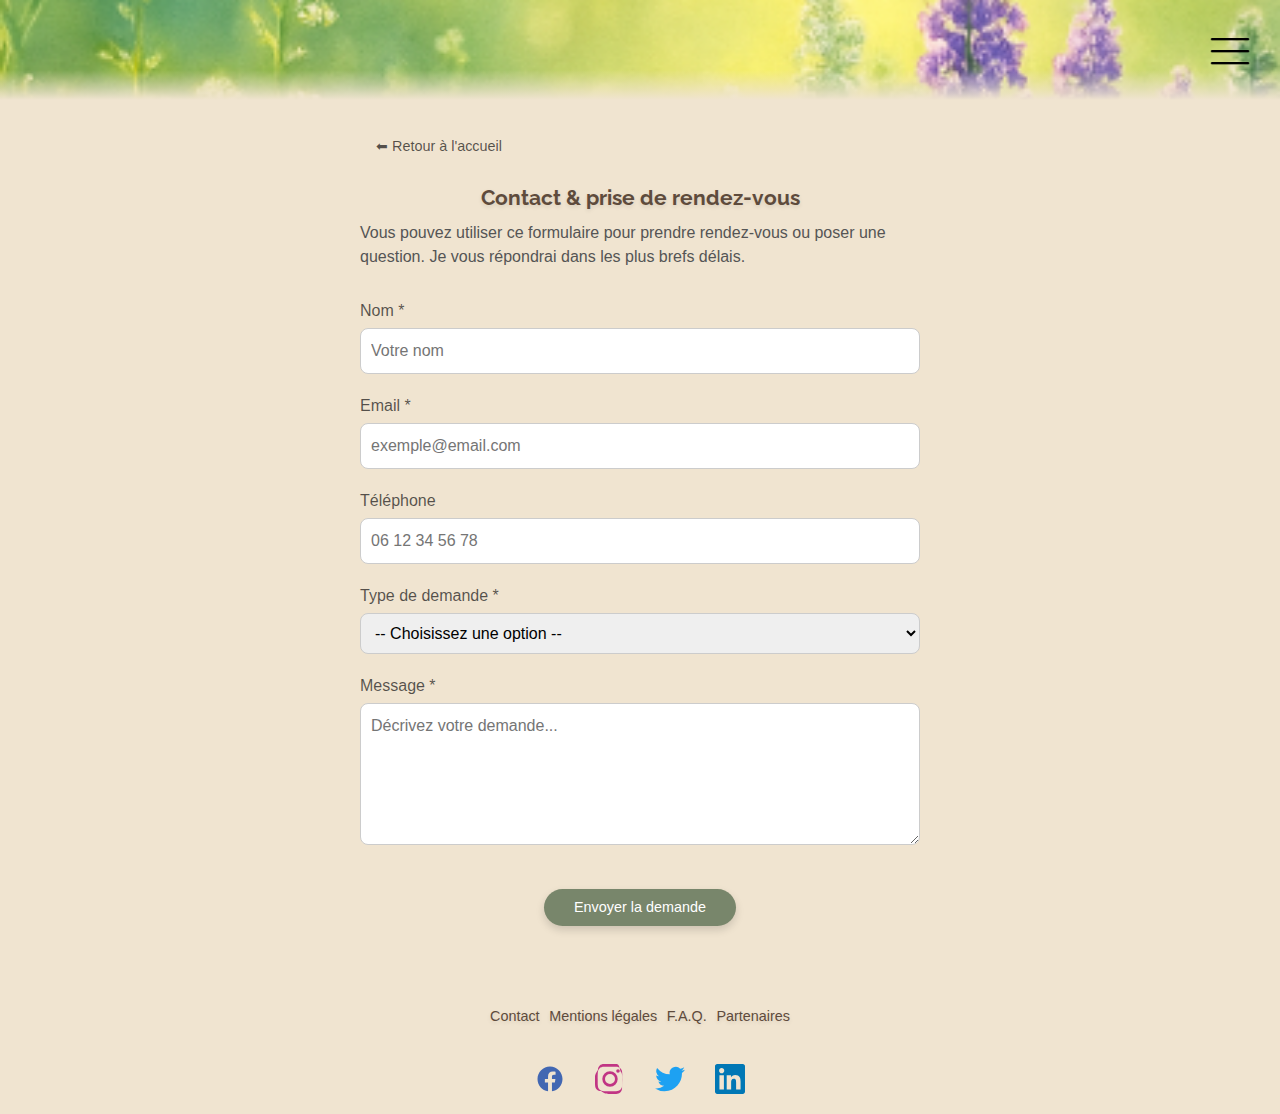
<file: html/contact.html>
<!DOCTYPE html>
<html lang="fr">
<head>
    <meta charset="UTF-8">
    <meta name="viewport" content="width=device-width, initial-scale=1.0">
    <link rel="stylesheet" href="../css/base.css">
    <link href="https://assets.calendly.com/assets/external/widget.css" rel="stylesheet">

    <link rel="preconnect" href="https://fonts.googleapis.com">
    <link rel="preconnect" href="https://fonts.gstatic.com" crossorigin>
    <link href="https://fonts.googleapis.com/css2?family=Asap:ital,wght@0,100..900;1,100..900&family=Fraunces:ital,opsz,wght@0,9..144,100..900;1,9..144,100..900&family=Love+Light&family=Montserrat:ital,wght@0,100..900;1,100..900&family=Oswald:wght@200..700&family=PT+Sans:ital,wght@0,400;0,700;1,400;1,700&family=Raleway:ital,wght@0,100..900;1,100..900&family=Winky+Rough:ital,wght@0,300..900;1,300..900&display=swap" rel="stylesheet">

    <title>Contact</title>
</head>
<body>
    <header>
        <div class="banner">
            <!-- <span class="slogan">Harmonie & Nature</span> -->
            <img id="menu-burger" src="../images/hamburger-button-computer-icons-menu-menu-84abc76fcb71e373a9a6c5b7d7d70d2a.png" alt="burger menu">
        </div>
    </header>

<section class="contact-section">
    <a class="return" href="index.html"> ⬅ Retour à l'accueil</a>
    <h2>Contact & prise de rendez-vous</h2>
    <p>
        Vous pouvez utiliser ce formulaire pour prendre rendez-vous ou poser une question.
        Je vous répondrai dans les plus brefs délais.
    </p>

  <form action="https://formspree.io/f/mzddpwgd" method="POST" class="contact-form" id="contactForm">
    <!-- Nom -->
    <div class="form-group">
      <label for="name">Nom *</label>
      <input
        type="text"
        id="name"
        name="name"
        required
        placeholder="Votre nom"
      >
    </div>

    <!-- Email -->
    <div class="form-group">
      <label for="email">Email *</label>
      <input
        type="email"
        id="email"
        name="email"
        required
        placeholder="exemple@email.com"
      >
    </div>

    <!-- Téléphone -->
    <div class="form-group">
      <label for="phone">Téléphone</label>
      <input
        type="tel"
        id="phone"
        name="phone"
        placeholder="06 12 34 56 78"
      >
    </div>

    <!-- Type de demande -->
    <div class="form-group">
      <label for="requestType">Type de demande *</label>
      <select id="requestType" name="requestType" required>
        <option value="">-- Choisissez une option --</option>
        <option value="rdv">Prise de rendez-vous</option>
        <option value="question">Question / information</option>
      </select>
    </div>

    <!-- Message -->
    <div class="form-group">
      <label for="message">Message *</label>
      <textarea
        id="message"
        name="message"
        rows="5"
        required
        placeholder="Décrivez votre demande..."
      ></textarea>
    </div>

    <!-- Bouton -->
    <button type="submit" class="btn-rdv">
      Envoyer la demande
    </button>
    <div id="contact-message"></div>
  </form>
</section>

<footer>
        <ul>
            <li><a href="contact.html">Contact</a></li>
            <li><a href="legals.html">Mentions légales</a></li>
            <li><a href="faq.html">F.A.Q.</a></li>
            <li><a href="partners.html">Partenaires</a></li>
        </ul>
        <ul class="social-links">
            <li>
            <a href="https://www.facebook.com/" target="_blank" aria-label="Facebook">
                <!-- Facebook SVG -->
                <svg xmlns="http://www.w3.org/2000/svg" width="24" height="24" fill="#4267B2" viewBox="0 0 24 24">
                <path d="M22 12c0-5.523-4.477-10-10-10S2 6.477 2 12c0 4.991 3.657 9.128 8.438 9.878v-6.988h-2.54v-2.89h2.54v-2.205c0-2.507 1.492-3.89 3.777-3.89 1.094 0 2.238.195 2.238.195v2.465h-1.26c-1.243 0-1.63.771-1.63 1.562v1.873h2.773l-.443 2.89h-2.33v6.988C18.343 21.128 22 16.991 22 12z"/>
                </svg>
            </a>
            </li>
            <li>
            <a href="https://www.instagram.com/" target="_blank" aria-label="Instagram">
                <!-- Instagram SVG -->
                <svg xmlns="http://www.w3.org/2000/svg" width="24" height="24" fill="#C13584" viewBox="0 0 24 24">
                <path d="M12 2.163c3.204 0 3.584.012 4.849.07 1.366.062 2.633.334 3.608 1.308.975.975 1.246 2.242 1.308 3.608.058 1.265.069 1.645.069 4.849s-.012 3.584-.07 4.849c-.062 1.366-.334 2.633-1.308 3.608-.975.975-2.242 1.246-3.608 1.308-1.265.058-1.645.069-4.849.069s-3.584-.012-4.849-.07c-1.366-.062-2.633-.334-3.608-1.308-.975-.975-1.246-2.242-1.308-3.608C2.175 15.584 2.163 15.204 2.163 12s.012-3.584.07-4.849c.062-1.366.334-2.633 1.308-3.608.975-.975 2.242-1.246 3.608-1.308C8.416 2.175 8.796 2.163 12 2.163zm0-2.163C8.741 0 8.332.013 7.052.072 5.772.131 4.603.403 3.635 1.371 2.667 2.339 2.395 3.508 2.336 4.788.013 8.332 0 8.741 0 12c0 3.259.013 3.668.072 4.948.059 1.28.331 2.449 1.299 3.417.968.968 2.137 1.24 3.417 1.299C8.332 23.987 8.741 24 12 24s3.668-.013 4.948-.072c1.28-.059 2.449-.331 3.417-1.299.968-.968 1.24-2.137 1.299-3.417.059-1.28.072-1.689.072-4.948s-.013-3.668-.072-4.948c-.059-1.28-.331-2.449-1.299-3.417C19.397.403 18.228.131 16.948.072 15.668.013 15.259 0 12 0zm0 5.838a6.162 6.162 0 1 0 0 12.324 6.162 6.162 0 0 0 0-12.324zm0 10.162a3.999 3.999 0 1 1 0-7.998 3.999 3.999 0 0 1 0 7.998zm6.406-11.845a1.44 1.44 0 1 0 0 2.881 1.44 1.44 0 0 0 0-2.881z"/>
                </svg>
            </a>
            </li>
            <li>
            <a href="https://twitter.com/" target="_blank" aria-label="X">
                <!-- X / Twitter SVG -->
                <svg xmlns="http://www.w3.org/2000/svg" width="24" height="24" fill="#1DA1F2" viewBox="0 0 24 24">
                <path d="M24 4.557a9.83 9.83 0 0 1-2.828.775 4.932 4.932 0 0 0 2.165-2.724 9.864 9.864 0 0 1-3.127 1.195 4.918 4.918 0 0 0-8.38 4.482A13.95 13.95 0 0 1 1.671 3.149a4.918 4.918 0 0 0 1.523 6.574 4.903 4.903 0 0 1-2.229-.616c-.054 2.281 1.581 4.415 3.949 4.89a4.935 4.935 0 0 1-2.224.084 4.922 4.922 0 0 0 4.6 3.417 9.867 9.867 0 0 1-6.102 2.105c-.396 0-.788-.023-1.175-.068a13.945 13.945 0 0 0 7.548 2.212c9.058 0 14.01-7.513 14.01-14.01 0-.213-.005-.425-.014-.636A10.025 10.025 0 0 0 24 4.557z"/>
                </svg>
            </a>
            </li>
            <li>
            <a href="https://www.linkedin.com/" target="_blank" aria-label="LinkedIn">
                <!-- LinkedIn SVG -->
                <svg xmlns="http://www.w3.org/2000/svg" width="24" height="24" fill="#0077B5" viewBox="0 0 24 24">
                <path d="M20.447 20.452h-3.554v-5.569c0-1.327-.025-3.035-1.849-3.035-1.849 0-2.133 1.445-2.133 2.939v5.665h-3.554V9h3.414v1.561h.049c.476-.899 1.637-1.849 3.372-1.849 3.602 0 4.268 2.368 4.268 5.452v6.288zM5.337 7.433c-1.144 0-2.069-.927-2.069-2.069 0-1.144.926-2.07 2.069-2.07 1.143 0 2.069.926 2.069 2.07 0 1.142-.926 2.069-2.069 2.069zM7.119 20.452H3.554V9h3.565v11.452zM22.225 0H1.771C.792 0 0 .771 0 1.723v20.555C0 23.23.792 24 1.771 24h20.451c.979 0 1.772-.77 1.772-1.722V1.723C23.997.77 23.204 0 22.225 0z"/>
                </svg>
            </a>
            </li>
        </ul>
        </ul>
</footer>

<div class="modal-menu" id="modal-menu">
    <div class="modal-content">
        <span class="close" id="closeBtn">&times;</span>                         
        <div class="links">
            <a href="index.html">Accueil</a>
            <a href="/services">Services</a>
            <a href="/contact">Contact</a>
            <a href="/partners">Sites partenaires</a>
            <a href="/faq">F.A.Q.</a>
        </div>
    </div>
</div>

    <script src="../js/burgerMenu.js"></script>
    <script src="https://assets.calendly.com/assets/external/widget.js" async></script>
    <script src="../js/calendly.js"></script>
    <script src="../js/contact.js"></script>
</body>
</html>
</file>
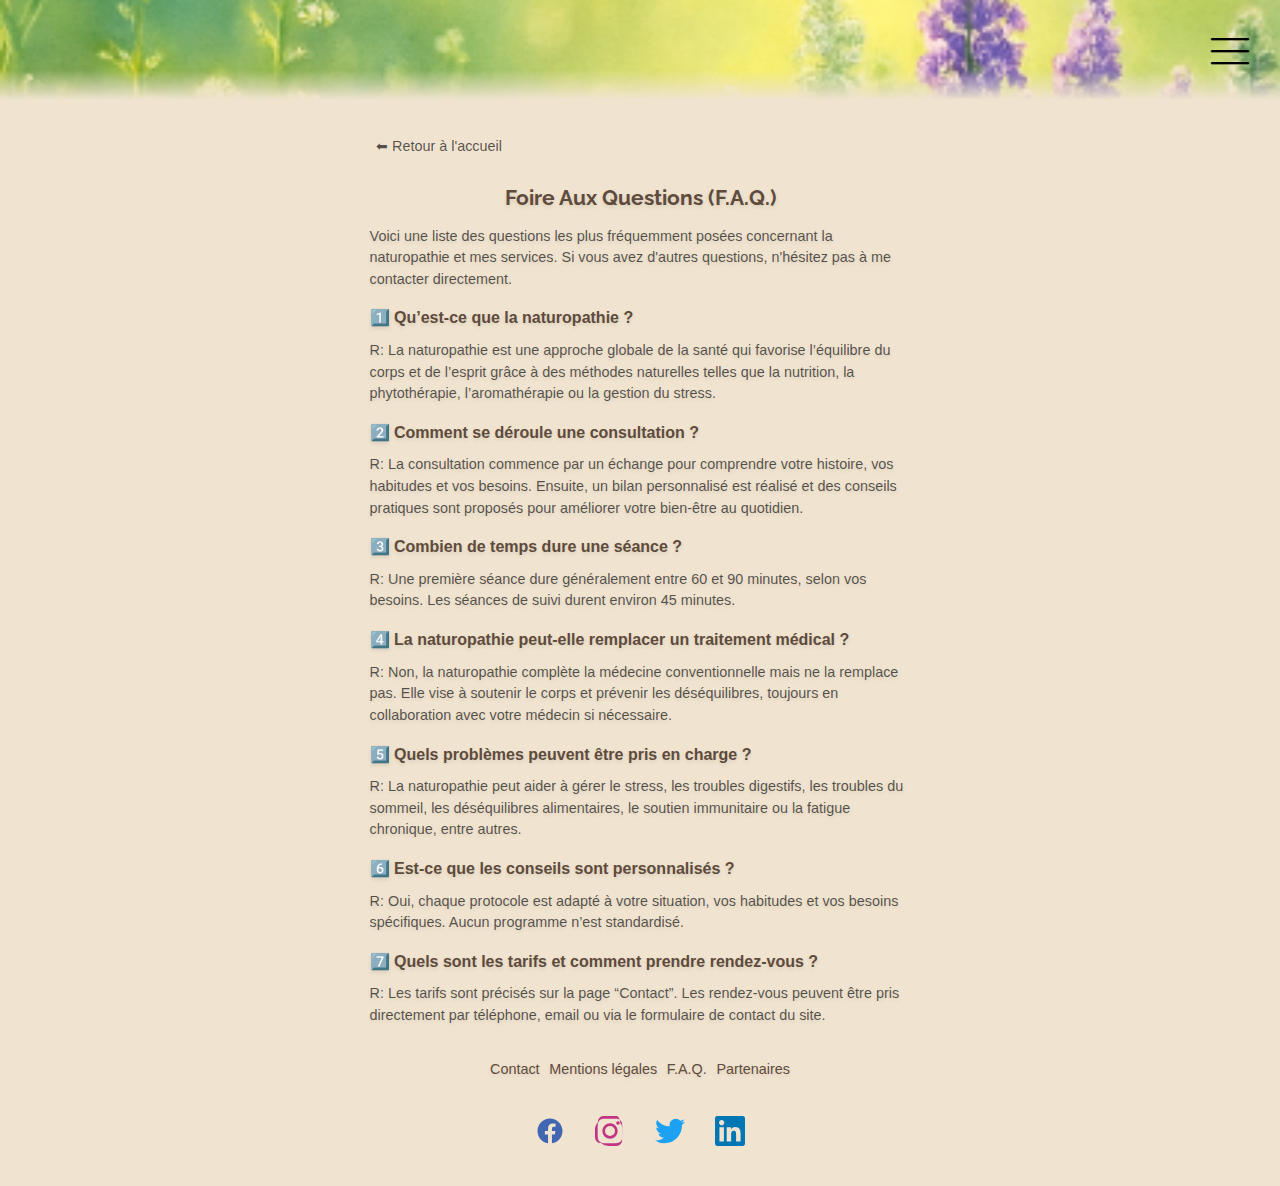
<file: html/faq.html>
<!DOCTYPE html>
<html lang="fr">
<head>
    <meta charset="UTF-8">
    <meta name="viewport" content="width=device-width, initial-scale=1.0">
    <link rel="stylesheet" href="../css/base.css">
    <link href="https://assets.calendly.com/assets/external/widget.css" rel="stylesheet">

    <link rel="preconnect" href="https://fonts.googleapis.com">
    <link rel="preconnect" href="https://fonts.gstatic.com" crossorigin>
    <link href="https://fonts.googleapis.com/css2?family=Asap:ital,wght@0,100..900;1,100..900&family=Fraunces:ital,opsz,wght@0,9..144,100..900;1,9..144,100..900&family=Love+Light&family=Montserrat:ital,wght@0,100..900;1,100..900&family=Oswald:wght@200..700&family=PT+Sans:ital,wght@0,400;0,700;1,400;1,700&family=Raleway:ital,wght@0,100..900;1,100..900&family=Winky+Rough:ital,wght@0,300..900;1,300..900&display=swap" rel="stylesheet">

    <title>F.A.Q.</title>
</head>
<body>
    <header>
        <div class="banner">
            <!-- <span class="slogan">Harmonie & Nature</span> -->
            <img id="menu-burger" src="../images/hamburger-button-computer-icons-menu-menu-84abc76fcb71e373a9a6c5b7d7d70d2a.png" alt="burger menu">
        </div>
    </header>

<section class="faq-section">
    <a class="return" href="index.html"> ⬅ Retour à l'accueil</a>
    <h2>Foire Aux Questions (F.A.Q.)</h2>
    <article>
        <p>Voici une liste des questions les plus fréquemment posées concernant la naturopathie et mes services. 
        Si vous avez d'autres questions, n'hésitez pas à me contacter directement.</p>
    </article>
    <article>
        <h3>1️⃣ Qu’est-ce que la naturopathie ?</h3>
        <p>R: La naturopathie est une approche globale de la santé qui favorise l’équilibre du corps 
        et de l’esprit grâce à des méthodes naturelles telles que la nutrition, la phytothérapie, l’aromathérapie ou la gestion du stress.</p>
    </article>
    <article>
        <h3>2️⃣ Comment se déroule une consultation ?</h3>
        <p>R: La consultation commence par un échange pour comprendre votre histoire, vos habitudes 
        et vos besoins. Ensuite, un bilan personnalisé est réalisé et des conseils pratiques sont 
        proposés pour améliorer votre bien-être au quotidien.</p>
    </article>
    <article>
        <h3>3️⃣ Combien de temps dure une séance ?</h3>
        <p>R: Une première séance dure généralement entre 60 et 90 minutes, selon vos besoins. 
        Les séances de suivi durent environ 45 minutes.</p>
    </article>
    <article>
        <h3>4️⃣ La naturopathie peut-elle remplacer un traitement médical ?</h3>
        <p>R: Non, la naturopathie complète la médecine conventionnelle mais ne la remplace pas. 
        Elle vise à soutenir le corps et prévenir les déséquilibres, toujours en collaboration 
        avec votre médecin si nécessaire.</p>
    </article>
    <article>
        <h3>5️⃣ Quels problèmes peuvent être pris en charge ?</h3>
        <p>R: La naturopathie peut aider à gérer le stress, les troubles digestifs, les troubles du 
        sommeil, les déséquilibres alimentaires, le soutien immunitaire ou la fatigue chronique, 
        entre autres.</p>
    </article>
    <article>
        <h3>6️⃣ Est-ce que les conseils sont personnalisés ?</h3>
        <p>R: Oui, chaque protocole est adapté à votre situation, vos habitudes et vos besoins spécifiques. 
        Aucun programme n’est standardisé.</p>
    </article>
    <article>
        <h3>7️⃣ Quels sont les tarifs et comment prendre rendez-vous ?</h3>
        <p>R: Les tarifs sont précisés sur la page “Contact”. Les rendez-vous peuvent être pris directement 
        par téléphone, email ou via le formulaire de contact du site.</p>
    </article>

    <footer>
        <ul>
            <li><a href="contact.html">Contact</a></li>
            <li><a href="legals.html">Mentions légales</a></li>
            <li><a href="faq.html">F.A.Q.</a></li>
            <li><a href="partners.html">Partenaires</a></li>
        </ul>
        <ul class="social-links">
            <li>
            <a href="https://www.facebook.com/" target="_blank" aria-label="Facebook">
                <!-- Facebook SVG -->
                <svg xmlns="http://www.w3.org/2000/svg" width="24" height="24" fill="#4267B2" viewBox="0 0 24 24">
                <path d="M22 12c0-5.523-4.477-10-10-10S2 6.477 2 12c0 4.991 3.657 9.128 8.438 9.878v-6.988h-2.54v-2.89h2.54v-2.205c0-2.507 1.492-3.89 3.777-3.89 1.094 0 2.238.195 2.238.195v2.465h-1.26c-1.243 0-1.63.771-1.63 1.562v1.873h2.773l-.443 2.89h-2.33v6.988C18.343 21.128 22 16.991 22 12z"/>
                </svg>
            </a>
            </li>
            <li>
            <a href="https://www.instagram.com/" target="_blank" aria-label="Instagram">
                <!-- Instagram SVG -->
                <svg xmlns="http://www.w3.org/2000/svg" width="24" height="24" fill="#C13584" viewBox="0 0 24 24">
                <path d="M12 2.163c3.204 0 3.584.012 4.849.07 1.366.062 2.633.334 3.608 1.308.975.975 1.246 2.242 1.308 3.608.058 1.265.069 1.645.069 4.849s-.012 3.584-.07 4.849c-.062 1.366-.334 2.633-1.308 3.608-.975.975-2.242 1.246-3.608 1.308-1.265.058-1.645.069-4.849.069s-3.584-.012-4.849-.07c-1.366-.062-2.633-.334-3.608-1.308-.975-.975-1.246-2.242-1.308-3.608C2.175 15.584 2.163 15.204 2.163 12s.012-3.584.07-4.849c.062-1.366.334-2.633 1.308-3.608.975-.975 2.242-1.246 3.608-1.308C8.416 2.175 8.796 2.163 12 2.163zm0-2.163C8.741 0 8.332.013 7.052.072 5.772.131 4.603.403 3.635 1.371 2.667 2.339 2.395 3.508 2.336 4.788.013 8.332 0 8.741 0 12c0 3.259.013 3.668.072 4.948.059 1.28.331 2.449 1.299 3.417.968.968 2.137 1.24 3.417 1.299C8.332 23.987 8.741 24 12 24s3.668-.013 4.948-.072c1.28-.059 2.449-.331 3.417-1.299.968-.968 1.24-2.137 1.299-3.417.059-1.28.072-1.689.072-4.948s-.013-3.668-.072-4.948c-.059-1.28-.331-2.449-1.299-3.417C19.397.403 18.228.131 16.948.072 15.668.013 15.259 0 12 0zm0 5.838a6.162 6.162 0 1 0 0 12.324 6.162 6.162 0 0 0 0-12.324zm0 10.162a3.999 3.999 0 1 1 0-7.998 3.999 3.999 0 0 1 0 7.998zm6.406-11.845a1.44 1.44 0 1 0 0 2.881 1.44 1.44 0 0 0 0-2.881z"/>
                </svg>
            </a>
            </li>
            <li>
            <a href="https://twitter.com/" target="_blank" aria-label="X">
                <!-- X / Twitter SVG -->
                <svg xmlns="http://www.w3.org/2000/svg" width="24" height="24" fill="#1DA1F2" viewBox="0 0 24 24">
                <path d="M24 4.557a9.83 9.83 0 0 1-2.828.775 4.932 4.932 0 0 0 2.165-2.724 9.864 9.864 0 0 1-3.127 1.195 4.918 4.918 0 0 0-8.38 4.482A13.95 13.95 0 0 1 1.671 3.149a4.918 4.918 0 0 0 1.523 6.574 4.903 4.903 0 0 1-2.229-.616c-.054 2.281 1.581 4.415 3.949 4.89a4.935 4.935 0 0 1-2.224.084 4.922 4.922 0 0 0 4.6 3.417 9.867 9.867 0 0 1-6.102 2.105c-.396 0-.788-.023-1.175-.068a13.945 13.945 0 0 0 7.548 2.212c9.058 0 14.01-7.513 14.01-14.01 0-.213-.005-.425-.014-.636A10.025 10.025 0 0 0 24 4.557z"/>
                </svg>
            </a>
            </li>
            <li>
            <a href="https://www.linkedin.com/" target="_blank" aria-label="LinkedIn">
                <!-- LinkedIn SVG -->
                <svg xmlns="http://www.w3.org/2000/svg" width="24" height="24" fill="#0077B5" viewBox="0 0 24 24">
                <path d="M20.447 20.452h-3.554v-5.569c0-1.327-.025-3.035-1.849-3.035-1.849 0-2.133 1.445-2.133 2.939v5.665h-3.554V9h3.414v1.561h.049c.476-.899 1.637-1.849 3.372-1.849 3.602 0 4.268 2.368 4.268 5.452v6.288zM5.337 7.433c-1.144 0-2.069-.927-2.069-2.069 0-1.144.926-2.07 2.069-2.07 1.143 0 2.069.926 2.069 2.07 0 1.142-.926 2.069-2.069 2.069zM7.119 20.452H3.554V9h3.565v11.452zM22.225 0H1.771C.792 0 0 .771 0 1.723v20.555C0 23.23.792 24 1.771 24h20.451c.979 0 1.772-.77 1.772-1.722V1.723C23.997.77 23.204 0 22.225 0z"/>
                </svg>
            </a>
            </li>
        </ul>
        </ul>
    </footer>

<div class="modal-menu" id="modal-menu">
    <div class="modal-content">
        <span class="close" id="closeBtn">&times;</span>                         
        <div class="links">
            <a href="index.html">Accueil</a>
            <a href="services.html">Services</a>
            <a href="contact.html">Contact</a>
            <a href="partners.html">Sites partenaires</a>
            <a href="faq.html">F.A.Q.</a>
        </div>
    </div>
</div>

    <script src="../js/burgerMenu.js"></script>
    <script src="https://assets.calendly.com/assets/external/widget.js" async></script>
    <script src="../js/calendly.js"></script>
    <script src="../js/contact.js"></script>
</body>
</html>
</file>
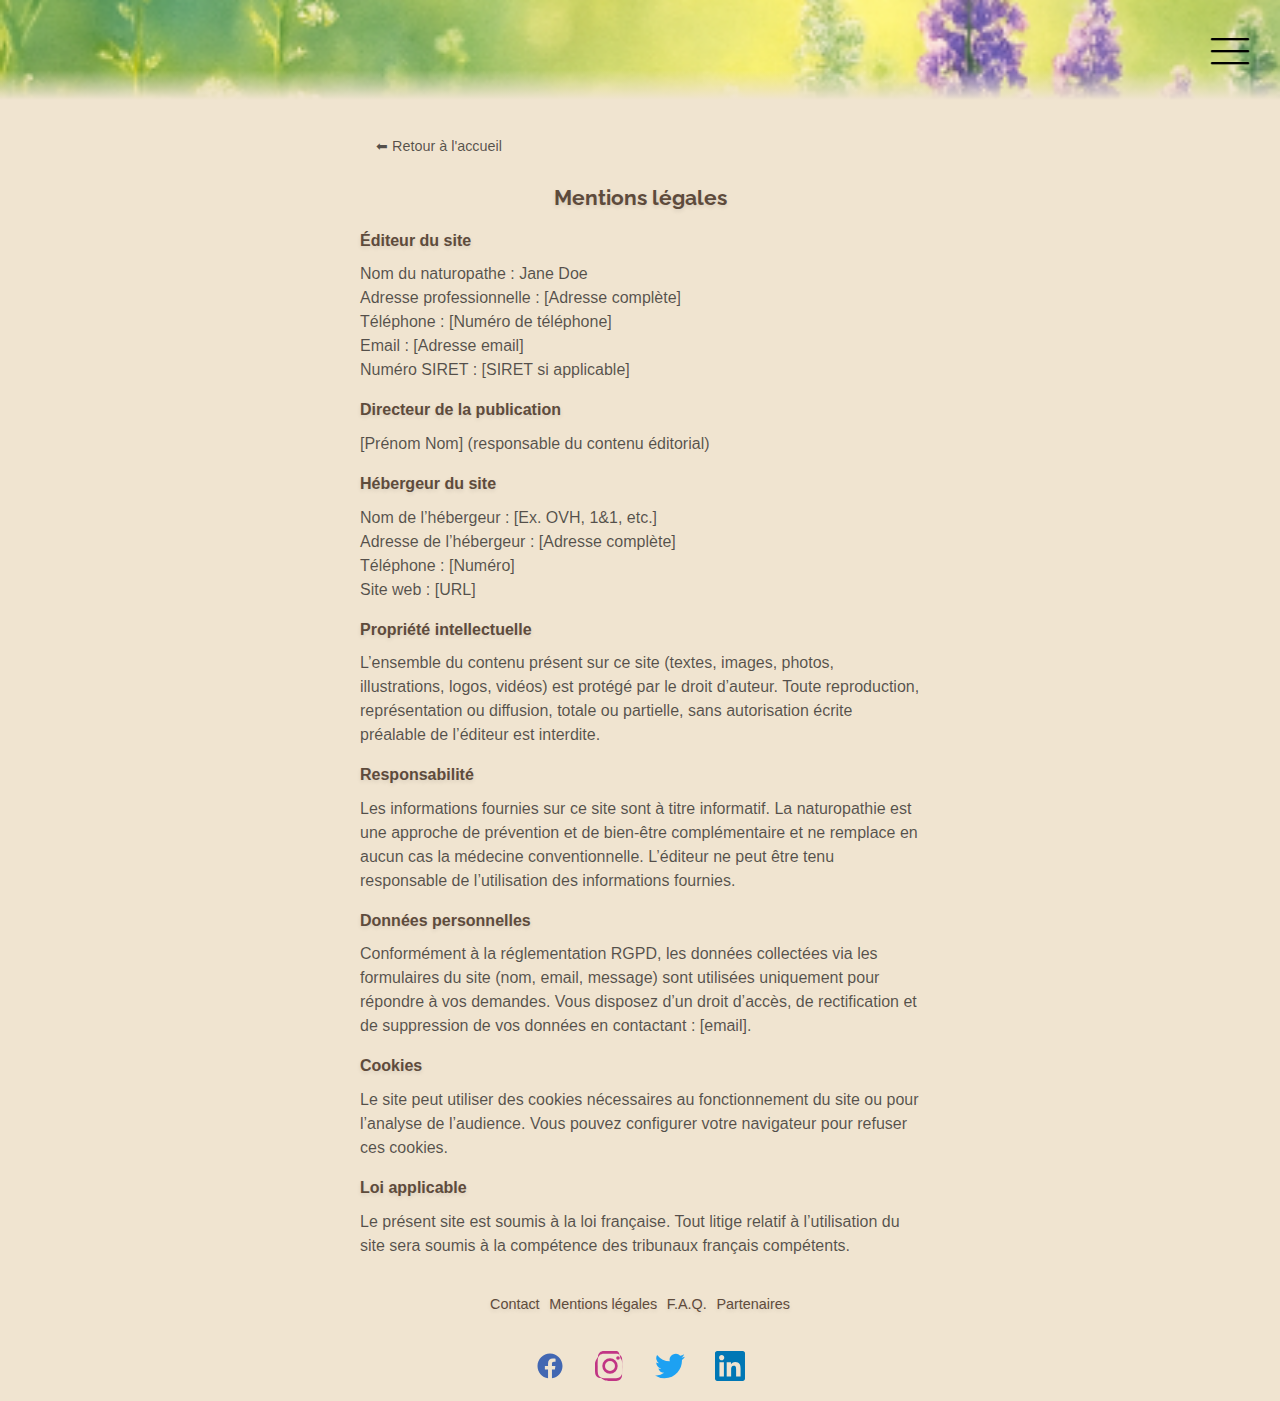
<file: html/legals.html>
<!DOCTYPE html>
<html lang="fr">
<head>
    <meta charset="UTF-8">
    <meta name="viewport" content="width=device-width, initial-scale=1.0">
    <link rel="stylesheet" href="../css/base.css">
    <link href="https://assets.calendly.com/assets/external/widget.css" rel="stylesheet">

    <link rel="preconnect" href="https://fonts.googleapis.com">
    <link rel="preconnect" href="https://fonts.gstatic.com" crossorigin>
    <link href="https://fonts.googleapis.com/css2?family=Asap:ital,wght@0,100..900;1,100..900&family=Fraunces:ital,opsz,wght@0,9..144,100..900;1,9..144,100..900&family=Love+Light&family=Montserrat:ital,wght@0,100..900;1,100..900&family=Oswald:wght@200..700&family=PT+Sans:ital,wght@0,400;0,700;1,400;1,700&family=Raleway:ital,wght@0,100..900;1,100..900&family=Winky+Rough:ital,wght@0,300..900;1,300..900&display=swap" rel="stylesheet">

    <title>Mentions Légales</title>
</head>
<body>
    <header>
        <div class="banner">
            <!-- <span class="slogan">Harmonie & Nature</span> -->
            <img id="menu-burger" src="../images/hamburger-button-computer-icons-menu-menu-84abc76fcb71e373a9a6c5b7d7d70d2a.png" alt="burger menu">
        </div>
    </header>

<section class="legals-section">
    <a class="return" href="index.html"> ⬅ Retour à l'accueil</a>
    <h2>Mentions légales</h2>

    <h3>Éditeur du site</h3>
    <p>Nom du naturopathe : Jane Doe</p>
    <p>Adresse professionnelle : [Adresse complète]</p>
    <p>Téléphone : [Numéro de téléphone]</p>
    <p>Email : [Adresse email]</p>
    <p>Numéro SIRET : [SIRET si applicable]</p>

    <h3>Directeur de la publication</h3>
    <p>[Prénom Nom] (responsable du contenu éditorial)</p>

    <h3>Hébergeur du site</h3>
    <p>Nom de l’hébergeur : [Ex. OVH, 1&1, etc.]</p>
    <p>Adresse de l’hébergeur : [Adresse complète]</p>
    <p>Téléphone : [Numéro]</p>
    <p>Site web : [URL]</p>

    <h3>Propriété intellectuelle</h3>
    <p>
        L’ensemble du contenu présent sur ce site (textes, images, photos, illustrations, logos, vidéos) est protégé par le droit d’auteur. Toute reproduction, représentation ou diffusion, totale ou partielle, sans autorisation écrite préalable de l’éditeur est interdite.
    </p>

    <h3>Responsabilité</h3>
    <p>
        Les informations fournies sur ce site sont à titre informatif. La naturopathie est une approche de prévention et de bien-être complémentaire et ne remplace en aucun cas la médecine conventionnelle. L’éditeur ne peut être tenu responsable de l’utilisation des informations fournies.
    </p>

    <h3>Données personnelles</h3>
    <p>
        Conformément à la réglementation RGPD, les données collectées via les formulaires du site (nom, email, message) sont utilisées uniquement pour répondre à vos demandes. Vous disposez d’un droit d’accès, de rectification et de suppression de vos données en contactant : [email].
    </p>

    <h3>Cookies</h3>
    <p>
        Le site peut utiliser des cookies nécessaires au fonctionnement du site ou pour l’analyse de l’audience. Vous pouvez configurer votre navigateur pour refuser ces cookies.
    </p>

    <h3>Loi applicable</h3>
    <p>
        Le présent site est soumis à la loi française. Tout litige relatif à l’utilisation du site sera soumis à la compétence des tribunaux français compétents.
    </p>
</section>

    <footer>
        <ul>
            <li><a href="contact.html">Contact</a></li>
            <li><a href="legals.html">Mentions légales</a></li>
            <li><a href="faq.html">F.A.Q.</a></li>
            <li><a href="partners.html">Partenaires</a></li>
        </ul>
        <ul class="social-links">
            <li>
            <a href="https://www.facebook.com/" target="_blank" aria-label="Facebook">
                <!-- Facebook SVG -->
                <svg xmlns="http://www.w3.org/2000/svg" width="24" height="24" fill="#4267B2" viewBox="0 0 24 24">
                <path d="M22 12c0-5.523-4.477-10-10-10S2 6.477 2 12c0 4.991 3.657 9.128 8.438 9.878v-6.988h-2.54v-2.89h2.54v-2.205c0-2.507 1.492-3.89 3.777-3.89 1.094 0 2.238.195 2.238.195v2.465h-1.26c-1.243 0-1.63.771-1.63 1.562v1.873h2.773l-.443 2.89h-2.33v6.988C18.343 21.128 22 16.991 22 12z"/>
                </svg>
            </a>
            </li>
            <li>
            <a href="https://www.instagram.com/" target="_blank" aria-label="Instagram">
                <!-- Instagram SVG -->
                <svg xmlns="http://www.w3.org/2000/svg" width="24" height="24" fill="#C13584" viewBox="0 0 24 24">
                <path d="M12 2.163c3.204 0 3.584.012 4.849.07 1.366.062 2.633.334 3.608 1.308.975.975 1.246 2.242 1.308 3.608.058 1.265.069 1.645.069 4.849s-.012 3.584-.07 4.849c-.062 1.366-.334 2.633-1.308 3.608-.975.975-2.242 1.246-3.608 1.308-1.265.058-1.645.069-4.849.069s-3.584-.012-4.849-.07c-1.366-.062-2.633-.334-3.608-1.308-.975-.975-1.246-2.242-1.308-3.608C2.175 15.584 2.163 15.204 2.163 12s.012-3.584.07-4.849c.062-1.366.334-2.633 1.308-3.608.975-.975 2.242-1.246 3.608-1.308C8.416 2.175 8.796 2.163 12 2.163zm0-2.163C8.741 0 8.332.013 7.052.072 5.772.131 4.603.403 3.635 1.371 2.667 2.339 2.395 3.508 2.336 4.788.013 8.332 0 8.741 0 12c0 3.259.013 3.668.072 4.948.059 1.28.331 2.449 1.299 3.417.968.968 2.137 1.24 3.417 1.299C8.332 23.987 8.741 24 12 24s3.668-.013 4.948-.072c1.28-.059 2.449-.331 3.417-1.299.968-.968 1.24-2.137 1.299-3.417.059-1.28.072-1.689.072-4.948s-.013-3.668-.072-4.948c-.059-1.28-.331-2.449-1.299-3.417C19.397.403 18.228.131 16.948.072 15.668.013 15.259 0 12 0zm0 5.838a6.162 6.162 0 1 0 0 12.324 6.162 6.162 0 0 0 0-12.324zm0 10.162a3.999 3.999 0 1 1 0-7.998 3.999 3.999 0 0 1 0 7.998zm6.406-11.845a1.44 1.44 0 1 0 0 2.881 1.44 1.44 0 0 0 0-2.881z"/>
                </svg>
            </a>
            </li>
            <li>
            <a href="https://twitter.com/" target="_blank" aria-label="X">
                <!-- X / Twitter SVG -->
                <svg xmlns="http://www.w3.org/2000/svg" width="24" height="24" fill="#1DA1F2" viewBox="0 0 24 24">
                <path d="M24 4.557a9.83 9.83 0 0 1-2.828.775 4.932 4.932 0 0 0 2.165-2.724 9.864 9.864 0 0 1-3.127 1.195 4.918 4.918 0 0 0-8.38 4.482A13.95 13.95 0 0 1 1.671 3.149a4.918 4.918 0 0 0 1.523 6.574 4.903 4.903 0 0 1-2.229-.616c-.054 2.281 1.581 4.415 3.949 4.89a4.935 4.935 0 0 1-2.224.084 4.922 4.922 0 0 0 4.6 3.417 9.867 9.867 0 0 1-6.102 2.105c-.396 0-.788-.023-1.175-.068a13.945 13.945 0 0 0 7.548 2.212c9.058 0 14.01-7.513 14.01-14.01 0-.213-.005-.425-.014-.636A10.025 10.025 0 0 0 24 4.557z"/>
                </svg>
            </a>
            </li>
            <li>
            <a href="https://www.linkedin.com/" target="_blank" aria-label="LinkedIn">
                <!-- LinkedIn SVG -->
                <svg xmlns="http://www.w3.org/2000/svg" width="24" height="24" fill="#0077B5" viewBox="0 0 24 24">
                <path d="M20.447 20.452h-3.554v-5.569c0-1.327-.025-3.035-1.849-3.035-1.849 0-2.133 1.445-2.133 2.939v5.665h-3.554V9h3.414v1.561h.049c.476-.899 1.637-1.849 3.372-1.849 3.602 0 4.268 2.368 4.268 5.452v6.288zM5.337 7.433c-1.144 0-2.069-.927-2.069-2.069 0-1.144.926-2.07 2.069-2.07 1.143 0 2.069.926 2.069 2.07 0 1.142-.926 2.069-2.069 2.069zM7.119 20.452H3.554V9h3.565v11.452zM22.225 0H1.771C.792 0 0 .771 0 1.723v20.555C0 23.23.792 24 1.771 24h20.451c.979 0 1.772-.77 1.772-1.722V1.723C23.997.77 23.204 0 22.225 0z"/>
                </svg>
            </a>
            </li>
        </ul>
        </ul>
    </footer>

<div class="modal-menu" id="modal-menu">
    <div class="modal-content">
        <span class="close" id="closeBtn">&times;</span>                         
        <div class="links">
            <a href="index.html">Accueil</a>
            <a href="services.html">Services</a>
            <a href="contact.html">Contact</a>
            <a href="partners.html">Sites partenaires</a>
            <a href="faq.html">F.A.Q.</a>
        </div>
    </div>
</div>

    <script src="../js/burgerMenu.js"></script>
    <script src="https://assets.calendly.com/assets/external/widget.js" async></script>
    <script src="../js/calendly.js"></script>
    <script src="../js/contact.js"></script>
</body>
</html>
</file>
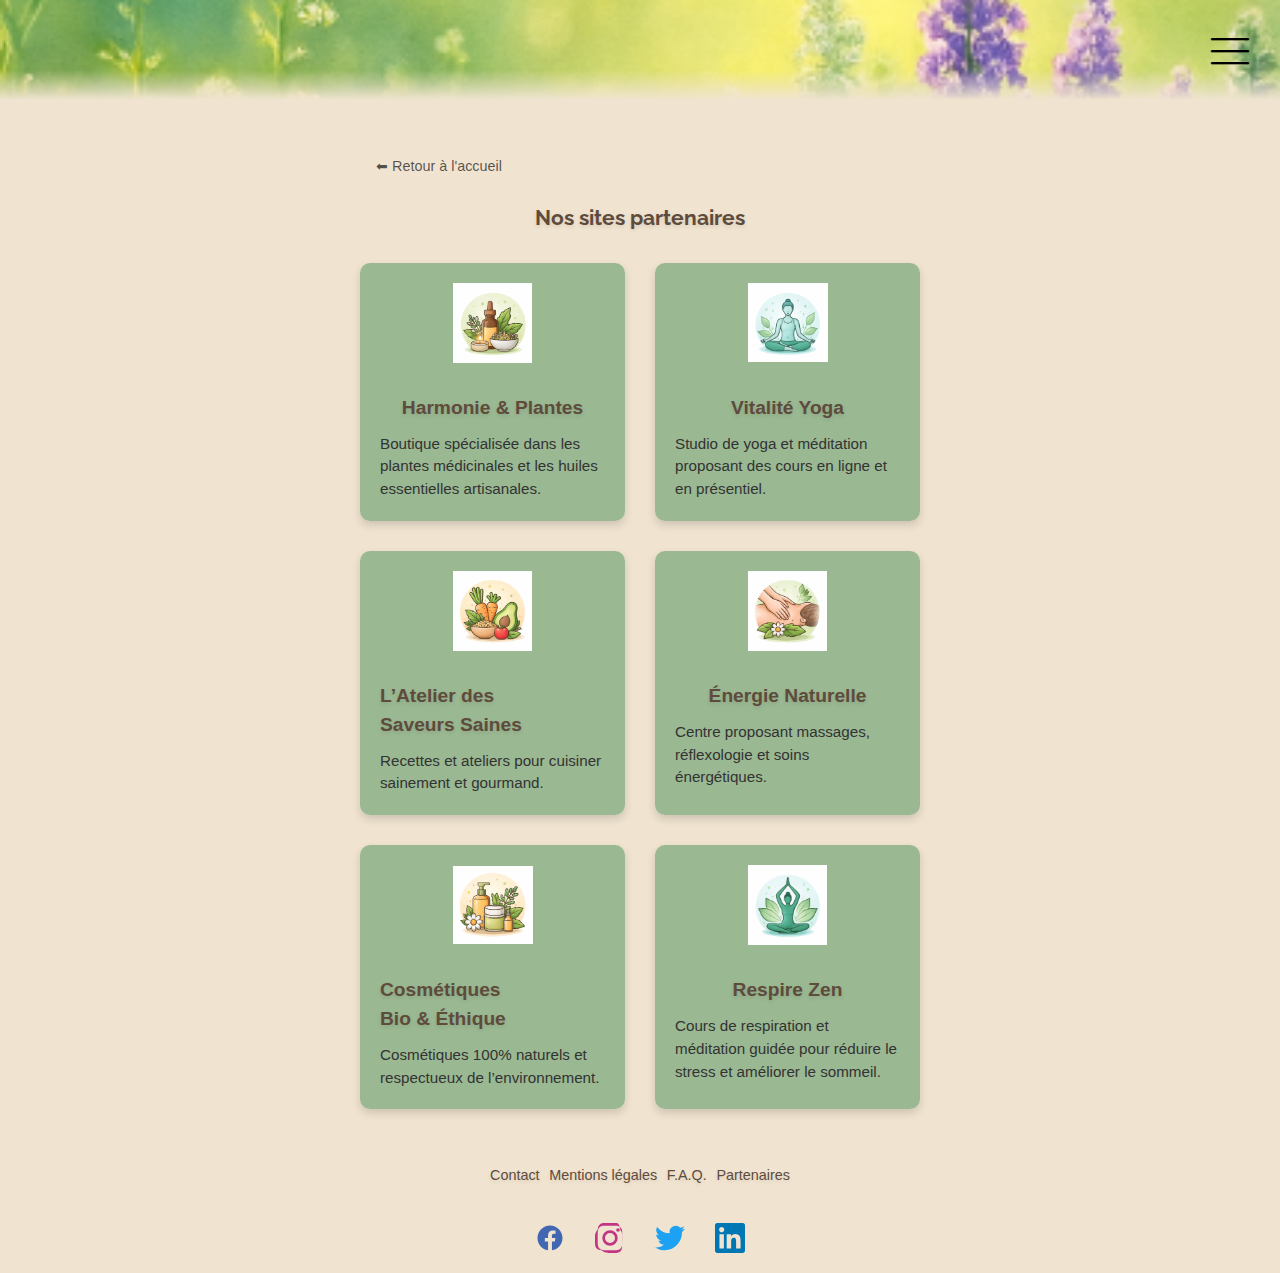
<file: html/partners.html>
<!DOCTYPE html>
<html lang="fr">
<head>
    <meta charset="UTF-8">
    <meta name="viewport" content="width=device-width, initial-scale=1.0">
    <link rel="stylesheet" href="../css/base.css">
    <link href="https://assets.calendly.com/assets/external/widget.css" rel="stylesheet">

    <link rel="preconnect" href="https://fonts.googleapis.com">
    <link rel="preconnect" href="https://fonts.gstatic.com" crossorigin>
    <link href="https://fonts.googleapis.com/css2?family=Asap:ital,wght@0,100..900;1,100..900&family=Fraunces:ital,opsz,wght@0,9..144,100..900;1,9..144,100..900&family=Love+Light&family=Montserrat:ital,wght@0,100..900;1,100..900&family=Oswald:wght@200..700&family=PT+Sans:ital,wght@0,400;0,700;1,400;1,700&family=Raleway:ital,wght@0,100..900;1,100..900&family=Winky+Rough:ital,wght@0,300..900;1,300..900&display=swap" rel="stylesheet">

    <title>Partenaires</title>
</head>
<body>
    <header>
        <div class="banner">
            <!-- <span class="slogan">Harmonie & Nature</span> -->
            <img id="menu-burger" src="../images/hamburger-button-computer-icons-menu-menu-84abc76fcb71e373a9a6c5b7d7d70d2a.png" alt="burger menu">
        </div>
    </header>

<section class="partners-container">
    <a class="return" href="index.html"> ⬅ Retour à l'accueil</a>
    <h2>Nos sites partenaires</h2>
    <div class="partners-grid">
        <!-- Partenaire 1 -->
        <div class="partner-card">
            <img src="../images/partner01.png" alt="Harmonie & Plantes" />
            <h3><a href="#" target="_blank">Harmonie & Plantes</a></h3>
            <p>Boutique spécialisée dans les plantes médicinales et les huiles essentielles artisanales.</p>
        </div>

        <!-- Partenaire 2 -->
        <div class="partner-card">
            <img src="../images/partner06.png" alt="Vitalité Yoga" />
            <h3><a href="#" target="_blank">Vitalité Yoga</a></h3>
            <p>Studio de yoga et méditation proposant des cours en ligne et en présentiel.</p>
        </div>

        <!-- Partenaire 3 -->
        <div class="partner-card">
            <img src="../images/partner03.png" alt="L’Atelier des Saveurs Saines" />
            <h3><a href="#" target="_blank">L’Atelier des Saveurs Saines</a></h3>
            <p>Recettes et ateliers pour cuisiner sainement et gourmand.</p>
        </div>

        <!-- Partenaire 4 -->
        <div class="partner-card">
            <img src="../images/partner04.png" alt="Énergie Naturelle" />
            <h3><a href="#" target="_blank">Énergie Naturelle</a></h3>
            <p>Centre proposant massages, réflexologie et soins énergétiques.</p>
        </div>

        <!-- Partenaire 5 -->
        <div class="partner-card">
            <img src="../images/partner05.png" alt="Cosmétiques Bio & Éthique" />
            <h3><a href="#" target="_blank">Cosmétiques Bio & Éthique</a></h3>
            <p>Cosmétiques 100% naturels et respectueux de l’environnement.</p>
        </div>

        <!-- Partenaire 6 -->
        <div class="partner-card">
            <img src="../images/partner02.png" alt="Respire Zen" />
            <h3><a href="#" target="_blank">Respire Zen</a></h3>
            <p>Cours de respiration et méditation guidée pour réduire le stress et améliorer le sommeil.</p>
        </div>
    </div>
</section>

    <footer>
        <ul>
            <li><a href="contact.html">Contact</a></li>
            <li><a href="legals.html">Mentions légales</a></li>
            <li><a href="faq.html">F.A.Q.</a></li>
            <li><a href="partners.html">Partenaires</a></li>
        </ul>
        <ul class="social-links">
            <li>
            <a href="https://www.facebook.com/" target="_blank" aria-label="Facebook">
                <!-- Facebook SVG -->
                <svg xmlns="http://www.w3.org/2000/svg" width="24" height="24" fill="#4267B2" viewBox="0 0 24 24">
                <path d="M22 12c0-5.523-4.477-10-10-10S2 6.477 2 12c0 4.991 3.657 9.128 8.438 9.878v-6.988h-2.54v-2.89h2.54v-2.205c0-2.507 1.492-3.89 3.777-3.89 1.094 0 2.238.195 2.238.195v2.465h-1.26c-1.243 0-1.63.771-1.63 1.562v1.873h2.773l-.443 2.89h-2.33v6.988C18.343 21.128 22 16.991 22 12z"/>
                </svg>
            </a>
            </li>
            <li>
            <a href="https://www.instagram.com/" target="_blank" aria-label="Instagram">
                <!-- Instagram SVG -->
                <svg xmlns="http://www.w3.org/2000/svg" width="24" height="24" fill="#C13584" viewBox="0 0 24 24">
                <path d="M12 2.163c3.204 0 3.584.012 4.849.07 1.366.062 2.633.334 3.608 1.308.975.975 1.246 2.242 1.308 3.608.058 1.265.069 1.645.069 4.849s-.012 3.584-.07 4.849c-.062 1.366-.334 2.633-1.308 3.608-.975.975-2.242 1.246-3.608 1.308-1.265.058-1.645.069-4.849.069s-3.584-.012-4.849-.07c-1.366-.062-2.633-.334-3.608-1.308-.975-.975-1.246-2.242-1.308-3.608C2.175 15.584 2.163 15.204 2.163 12s.012-3.584.07-4.849c.062-1.366.334-2.633 1.308-3.608.975-.975 2.242-1.246 3.608-1.308C8.416 2.175 8.796 2.163 12 2.163zm0-2.163C8.741 0 8.332.013 7.052.072 5.772.131 4.603.403 3.635 1.371 2.667 2.339 2.395 3.508 2.336 4.788.013 8.332 0 8.741 0 12c0 3.259.013 3.668.072 4.948.059 1.28.331 2.449 1.299 3.417.968.968 2.137 1.24 3.417 1.299C8.332 23.987 8.741 24 12 24s3.668-.013 4.948-.072c1.28-.059 2.449-.331 3.417-1.299.968-.968 1.24-2.137 1.299-3.417.059-1.28.072-1.689.072-4.948s-.013-3.668-.072-4.948c-.059-1.28-.331-2.449-1.299-3.417C19.397.403 18.228.131 16.948.072 15.668.013 15.259 0 12 0zm0 5.838a6.162 6.162 0 1 0 0 12.324 6.162 6.162 0 0 0 0-12.324zm0 10.162a3.999 3.999 0 1 1 0-7.998 3.999 3.999 0 0 1 0 7.998zm6.406-11.845a1.44 1.44 0 1 0 0 2.881 1.44 1.44 0 0 0 0-2.881z"/>
                </svg>
            </a>
            </li>
            <li>
            <a href="https://twitter.com/" target="_blank" aria-label="X">
                <!-- X / Twitter SVG -->
                <svg xmlns="http://www.w3.org/2000/svg" width="24" height="24" fill="#1DA1F2" viewBox="0 0 24 24">
                <path d="M24 4.557a9.83 9.83 0 0 1-2.828.775 4.932 4.932 0 0 0 2.165-2.724 9.864 9.864 0 0 1-3.127 1.195 4.918 4.918 0 0 0-8.38 4.482A13.95 13.95 0 0 1 1.671 3.149a4.918 4.918 0 0 0 1.523 6.574 4.903 4.903 0 0 1-2.229-.616c-.054 2.281 1.581 4.415 3.949 4.89a4.935 4.935 0 0 1-2.224.084 4.922 4.922 0 0 0 4.6 3.417 9.867 9.867 0 0 1-6.102 2.105c-.396 0-.788-.023-1.175-.068a13.945 13.945 0 0 0 7.548 2.212c9.058 0 14.01-7.513 14.01-14.01 0-.213-.005-.425-.014-.636A10.025 10.025 0 0 0 24 4.557z"/>
                </svg>
            </a>
            </li>
            <li>
            <a href="https://www.linkedin.com/" target="_blank" aria-label="LinkedIn">
                <!-- LinkedIn SVG -->
                <svg xmlns="http://www.w3.org/2000/svg" width="24" height="24" fill="#0077B5" viewBox="0 0 24 24">
                <path d="M20.447 20.452h-3.554v-5.569c0-1.327-.025-3.035-1.849-3.035-1.849 0-2.133 1.445-2.133 2.939v5.665h-3.554V9h3.414v1.561h.049c.476-.899 1.637-1.849 3.372-1.849 3.602 0 4.268 2.368 4.268 5.452v6.288zM5.337 7.433c-1.144 0-2.069-.927-2.069-2.069 0-1.144.926-2.07 2.069-2.07 1.143 0 2.069.926 2.069 2.07 0 1.142-.926 2.069-2.069 2.069zM7.119 20.452H3.554V9h3.565v11.452zM22.225 0H1.771C.792 0 0 .771 0 1.723v20.555C0 23.23.792 24 1.771 24h20.451c.979 0 1.772-.77 1.772-1.722V1.723C23.997.77 23.204 0 22.225 0z"/>
                </svg>
            </a>
            </li>
        </ul>
        </ul>
    </footer>

<div class="modal-menu" id="modal-menu">
    <div class="modal-content">
        <span class="close" id="closeBtn">&times;</span>                         
        <div class="links">
            <a href="index.html">Accueil</a>
            <a href="/services">Services</a>
            <a href="/contact">Contact</a>
            <a href="/partners">Sites partenaires</a>
            <a href="/faq">F.A.Q.</a>
        </div>
    </div>
</div>

    <script src="../js/burgerMenu.js"></script>
    <script src="https://assets.calendly.com/assets/external/widget.js" async></script>
    <script src="../js/calendly.js"></script>
    <script src="../js/contact.js"></script>
</body>
</html>
</file>
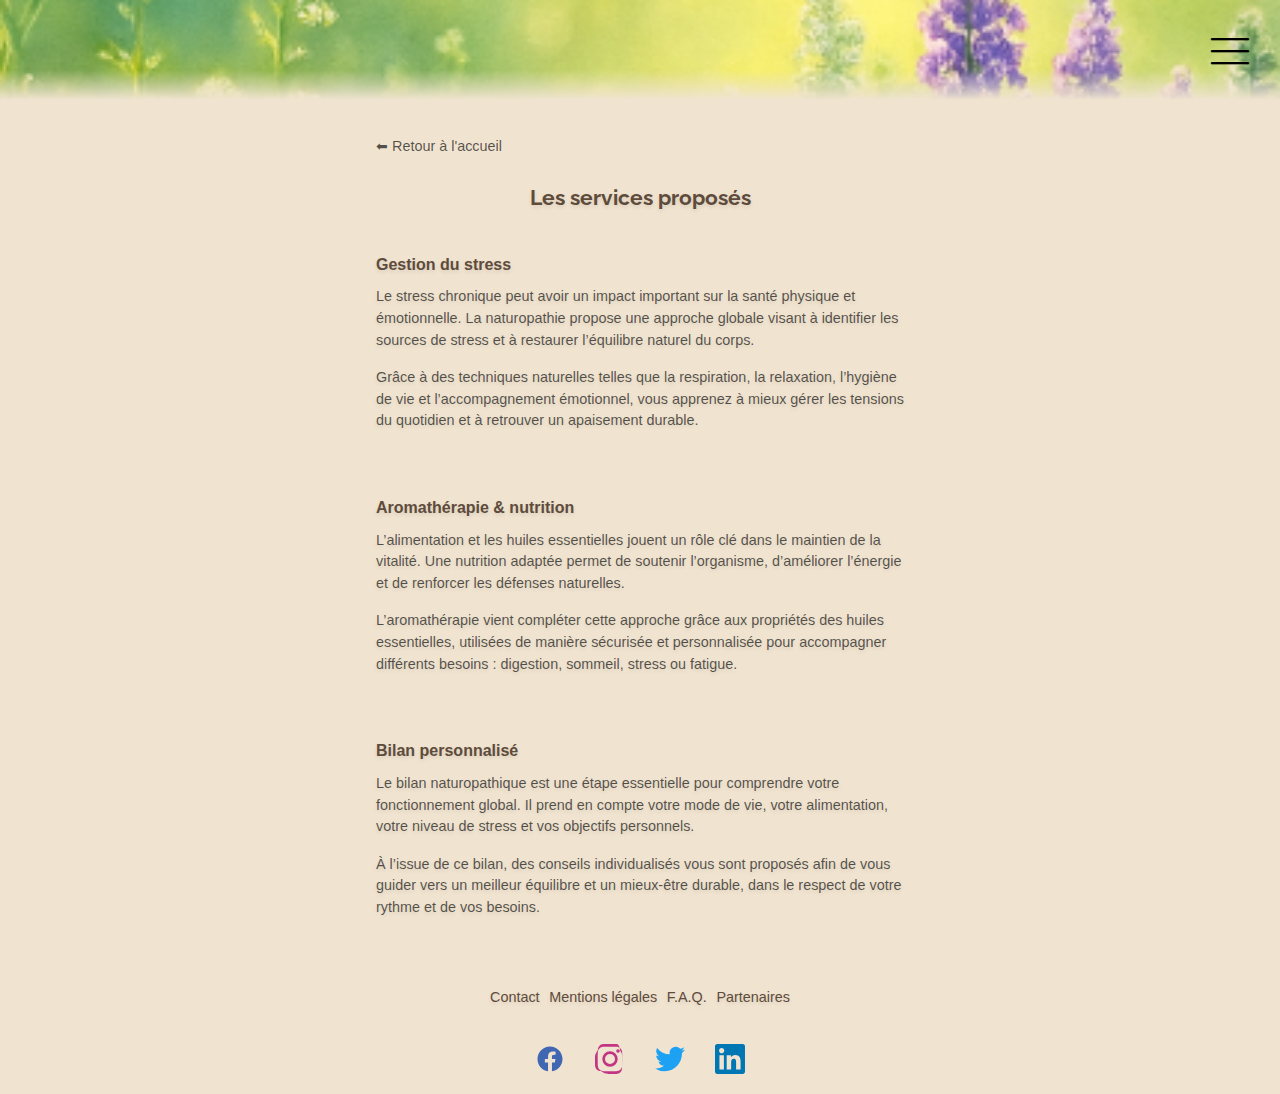
<file: html/services.html>
<!DOCTYPE html>
<html lang="fr">
<head>
    <meta charset="UTF-8">
    <meta name="viewport" content="width=device-width, initial-scale=1.0">
    <link rel="stylesheet" href="../css/base.css">
    <link href="https://assets.calendly.com/assets/external/widget.css" rel="stylesheet">

    <link rel="preconnect" href="https://fonts.googleapis.com">
    <link rel="preconnect" href="https://fonts.gstatic.com" crossorigin>
    <link href="https://fonts.googleapis.com/css2?family=Asap:ital,wght@0,100..900;1,100..900&family=Fraunces:ital,opsz,wght@0,9..144,100..900;1,9..144,100..900&family=Love+Light&family=Montserrat:ital,wght@0,100..900;1,100..900&family=Oswald:wght@200..700&family=PT+Sans:ital,wght@0,400;0,700;1,400;1,700&family=Raleway:ital,wght@0,100..900;1,100..900&family=Winky+Rough:ital,wght@0,300..900;1,300..900&display=swap" rel="stylesheet">

    <title>Services</title>
</head>
<body>
    <header>
        <div class="banner">
            <!-- <span class="slogan">Harmonie & Nature</span> -->
            <img id="menu-burger" src="../images/hamburger-button-computer-icons-menu-menu-84abc76fcb71e373a9a6c5b7d7d70d2a.png" alt="burger menu">
        </div>
    </header>
<section class="services-section">
    <a class="return" href="index.html"> ⬅ Retour à l'accueil</a>
    <h2>Les services proposés</h2>

    <!-- Service 1 -->
    <section class="service">
        <h3>Gestion du stress</h3>
        <p>
        Le stress chronique peut avoir un impact important sur la santé physique
        et émotionnelle. La naturopathie propose une approche globale visant à
        identifier les sources de stress et à restaurer l’équilibre naturel du corps.
        </p>
        <p>
        Grâce à des techniques naturelles telles que la respiration, la relaxation,
        l’hygiène de vie et l’accompagnement émotionnel, vous apprenez à mieux gérer
        les tensions du quotidien et à retrouver un apaisement durable.
        </p>
    </section>

  <!-- Service 2 -->
    <section class="service">
    <h3>Aromathérapie & nutrition</h3>
    <p>
      L’alimentation et les huiles essentielles jouent un rôle clé dans le maintien
      de la vitalité. Une nutrition adaptée permet de soutenir l’organisme,
      d’améliorer l’énergie et de renforcer les défenses naturelles.
    </p>
    <p>
      L’aromathérapie vient compléter cette approche grâce aux propriétés des
      huiles essentielles, utilisées de manière sécurisée et personnalisée pour
      accompagner différents besoins : digestion, sommeil, stress ou fatigue.
    </p>
    </section>

  <!-- Service 3 -->
    <section class="service">
    <h3>Bilan personnalisé</h3>
    <p>
      Le bilan naturopathique est une étape essentielle pour comprendre votre
      fonctionnement global. Il prend en compte votre mode de vie, votre
      alimentation, votre niveau de stress et vos objectifs personnels.
    </p>
    <p>
      À l’issue de ce bilan, des conseils individualisés vous sont proposés afin
      de vous guider vers un meilleur équilibre et un mieux-être durable,
      dans le respect de votre rythme et de vos besoins.
    </p>
    </section>
</section>

    <footer>
        <ul>
            <li><a href="contact.html">Contact</a></li>
            <li><a href="legals.html">Mentions légales</a></li>
            <li><a href="faq.html">F.A.Q.</a></li>
            <li><a href="partners.html">Partenaires</a></li>
        </ul>
        <ul class="social-links">
            <li>
            <a href="https://www.facebook.com/" target="_blank" aria-label="Facebook">
                <!-- Facebook SVG -->
                <svg xmlns="http://www.w3.org/2000/svg" width="24" height="24" fill="#4267B2" viewBox="0 0 24 24">
                <path d="M22 12c0-5.523-4.477-10-10-10S2 6.477 2 12c0 4.991 3.657 9.128 8.438 9.878v-6.988h-2.54v-2.89h2.54v-2.205c0-2.507 1.492-3.89 3.777-3.89 1.094 0 2.238.195 2.238.195v2.465h-1.26c-1.243 0-1.63.771-1.63 1.562v1.873h2.773l-.443 2.89h-2.33v6.988C18.343 21.128 22 16.991 22 12z"/>
                </svg>
            </a>
            </li>
            <li>
            <a href="https://www.instagram.com/" target="_blank" aria-label="Instagram">
                <!-- Instagram SVG -->
                <svg xmlns="http://www.w3.org/2000/svg" width="24" height="24" fill="#C13584" viewBox="0 0 24 24">
                <path d="M12 2.163c3.204 0 3.584.012 4.849.07 1.366.062 2.633.334 3.608 1.308.975.975 1.246 2.242 1.308 3.608.058 1.265.069 1.645.069 4.849s-.012 3.584-.07 4.849c-.062 1.366-.334 2.633-1.308 3.608-.975.975-2.242 1.246-3.608 1.308-1.265.058-1.645.069-4.849.069s-3.584-.012-4.849-.07c-1.366-.062-2.633-.334-3.608-1.308-.975-.975-1.246-2.242-1.308-3.608C2.175 15.584 2.163 15.204 2.163 12s.012-3.584.07-4.849c.062-1.366.334-2.633 1.308-3.608.975-.975 2.242-1.246 3.608-1.308C8.416 2.175 8.796 2.163 12 2.163zm0-2.163C8.741 0 8.332.013 7.052.072 5.772.131 4.603.403 3.635 1.371 2.667 2.339 2.395 3.508 2.336 4.788.013 8.332 0 8.741 0 12c0 3.259.013 3.668.072 4.948.059 1.28.331 2.449 1.299 3.417.968.968 2.137 1.24 3.417 1.299C8.332 23.987 8.741 24 12 24s3.668-.013 4.948-.072c1.28-.059 2.449-.331 3.417-1.299.968-.968 1.24-2.137 1.299-3.417.059-1.28.072-1.689.072-4.948s-.013-3.668-.072-4.948c-.059-1.28-.331-2.449-1.299-3.417C19.397.403 18.228.131 16.948.072 15.668.013 15.259 0 12 0zm0 5.838a6.162 6.162 0 1 0 0 12.324 6.162 6.162 0 0 0 0-12.324zm0 10.162a3.999 3.999 0 1 1 0-7.998 3.999 3.999 0 0 1 0 7.998zm6.406-11.845a1.44 1.44 0 1 0 0 2.881 1.44 1.44 0 0 0 0-2.881z"/>
                </svg>
            </a>
            </li>
            <li>
            <a href="https://twitter.com/" target="_blank" aria-label="X">
                <!-- X / Twitter SVG -->
                <svg xmlns="http://www.w3.org/2000/svg" width="24" height="24" fill="#1DA1F2" viewBox="0 0 24 24">
                <path d="M24 4.557a9.83 9.83 0 0 1-2.828.775 4.932 4.932 0 0 0 2.165-2.724 9.864 9.864 0 0 1-3.127 1.195 4.918 4.918 0 0 0-8.38 4.482A13.95 13.95 0 0 1 1.671 3.149a4.918 4.918 0 0 0 1.523 6.574 4.903 4.903 0 0 1-2.229-.616c-.054 2.281 1.581 4.415 3.949 4.89a4.935 4.935 0 0 1-2.224.084 4.922 4.922 0 0 0 4.6 3.417 9.867 9.867 0 0 1-6.102 2.105c-.396 0-.788-.023-1.175-.068a13.945 13.945 0 0 0 7.548 2.212c9.058 0 14.01-7.513 14.01-14.01 0-.213-.005-.425-.014-.636A10.025 10.025 0 0 0 24 4.557z"/>
                </svg>
            </a>
            </li>
            <li>
            <a href="https://www.linkedin.com/" target="_blank" aria-label="LinkedIn">
                <!-- LinkedIn SVG -->
                <svg xmlns="http://www.w3.org/2000/svg" width="24" height="24" fill="#0077B5" viewBox="0 0 24 24">
                <path d="M20.447 20.452h-3.554v-5.569c0-1.327-.025-3.035-1.849-3.035-1.849 0-2.133 1.445-2.133 2.939v5.665h-3.554V9h3.414v1.561h.049c.476-.899 1.637-1.849 3.372-1.849 3.602 0 4.268 2.368 4.268 5.452v6.288zM5.337 7.433c-1.144 0-2.069-.927-2.069-2.069 0-1.144.926-2.07 2.069-2.07 1.143 0 2.069.926 2.069 2.07 0 1.142-.926 2.069-2.069 2.069zM7.119 20.452H3.554V9h3.565v11.452zM22.225 0H1.771C.792 0 0 .771 0 1.723v20.555C0 23.23.792 24 1.771 24h20.451c.979 0 1.772-.77 1.772-1.722V1.723C23.997.77 23.204 0 22.225 0z"/>
                </svg>
            </a>
            </li>
        </ul>
        </ul>
    </footer>

<div class="modal-menu" id="modal-menu">
    <div class="modal-content">
        <span class="close" id="closeBtn">&times;</span>                         
        <div class="links">
            <a href="index.html">Accueil</a>
            <a href="services.html">Services</a>
            <a href="contact.html">Contact</a>
            <a href="partners.html">Sites partenaires</a>
            <a href="faq.html">F.A.Q.</a>
        </div>
    </div>
</div>

    <script src="../js/burgerMenu.js"></script>
    <script src="https://assets.calendly.com/assets/external/widget.js" async></script>
    <script src="../js/calendly.js"></script>
    <script src="../js/contact.js"></script>
</body>
</html>
</file>
<file: css/base.css>
@import url("reset.css");
@import url("components.css");
@import url('form.css');
@import url('partners.css');
@import url('home.css');
@import url('responsive.css');

/* ========== VARIABLES ========== */
:root {
        /* Font families */
    --font-signature: 'Love Light', cursive;
    --font-title: 'Raleway', sans-serif;
    --font-text: 'Inter', sans-serif;

    /* Font sizes */
    --fs-h1: 2.8rem;        
    --fs-h2: 1.3rem;      
    --fs-h3: 1rem;
    --fs-body: 0.9rem;   

    /* Font weights */
    --fw-regular: 400;
    --fw-medium: 500;
    --fw-semibold: 600;

    /* Couleurs principales */
    --color-green-sauge: #78866B;
    --color-green-light: #95b58ef2;
    --color-beige-doux: #f0e4d0ff;
    --color-brown-terre: #5E4B3C;
    --color-sand: #d3c8a3ff;
  
    /* Texte & contraste */
    --color-text-main: #a6d4b4;
    --color-text-glow: #afffaf;
  
    /* Ombres & effets */
    --shadow-light: 0 2px 4px rgba(0, 0, 0, 0.1);   
    --shadow-medium: 0 4px 8px rgba(0, 0, 0, 0.15); 
    --shadow-strong: 0 8px 16px rgba(0, 0, 0, 0.2);
  
    /* Typo */
    --font-main: 'Oswald', sans-serif;
}

em, strong {
    font-style: normal;   
    font-weight: normal;  
}

body {
    font-family: var(--font-text);
    background-color: var(--color-beige-doux);
    color: rgba(23, 22, 22, 0.721);
}

/* Typos*/
h1 {
    text-align: center;
    font-weight: var(--fw-medium);
    font-family: var(--font-signature);
    letter-spacing: 2px;
    font-size: var(--fs-h1);
    text-shadow: var(--shadow-light);
        line-height: 1.2;
}

h2 {
    font-family: var(--font-title);
    color: var(--color-brown-terre);
    margin: 0.5rem;
    text-align: center;
    font-size: var(--fs-h2);
    text-shadow: var(--shadow-light);
}

h3 {
    font-family: var(--fs-h3);
    color: var(--color-brown-terre);
    text-align: left;
    font-size: var(--fs-h3);
    text-shadow: var(--shadow-light);
    margin-top: 1rem;
    margin-bottom: 0.6rem;
}

a {
  color: var(--color-green-dark);
  text-decoration: none;
  transition: color 0.3s ease;
}

a:hover {
  color: var(--color-green-light);
  cursor: pointer;
}

.hero .name {
    display: flex;
    align-items: center;
    justify-content: center;
    gap: 10px; 
}

.hero .name img {
    max-width: 50px;  
    height: auto;
}

/* inversion de la 2e image */
.hero .name img.mirrored {
    transform: scaleX(-1);
}

.hero .name p, .comment p {
    font-size: var(--fs-body);
    text-shadow: var(--shadow-light);
    text-align: center;
}

.welcome > p {
    font-size: var(--fs-body);
    text-align: center;
    margin: 0 2rem;
}

ul {
    list-style: none;
    padding: 1rem 0;
    margin-top: 0;
    display: flex;           
    flex-direction: column;
    justify-content: center;   
    align-items: center;       
    gap: .5rem;                 
}

li {
    font-size: var(--fs-body);
    text-shadow: var(--shadow-light);
}

footer a {
    color: var(--color-brown-terre);
}

.welcome , .hero , .testify , .contact-section , .partners-container , 
.about , .services-section , .faq-section , .legals-section , footer {
    max-width: 600px;
    margin: auto;
}

/*------ contact message alert -------*/
#contact-message p {
    padding: 10px 15px;
    border-radius: 5px;
    margin: 10px 0;
    font-weight: bold;
    opacity: 0;
    transition: opacity 0.3s ease, transform 0.3s ease;
}

#contact-message p.show {
    opacity: 1;
    transform: translateY(0);
}

/*--------------- Services FAQ Legals Pages ---------------*/
.services-section , .faq-section , .legals-section {
    padding: 20px;
}
</file>
